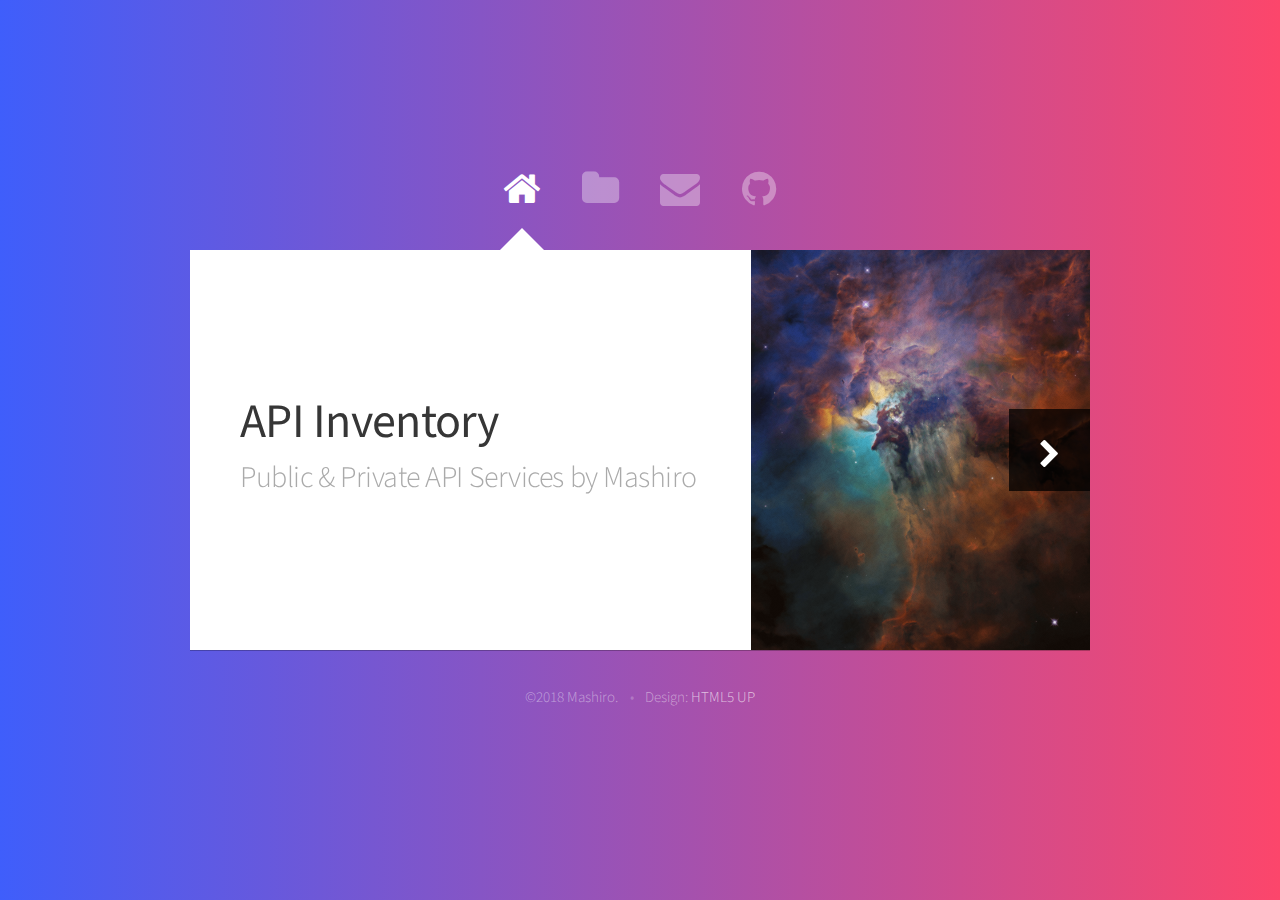
<file: other-sites/api-index/index.html>
<!DOCTYPE HTML>
<!--
	Astral by HTML5 UP
	html5up.net | @ajlkn
	Free for personal and commercial use under the CCA 3.0 license (html5up.net/license)
-->
<html>
	<head>
		<title>API Inventory</title>
		<meta charset="utf-8" />
		<meta name="viewport" content="width=device-width, initial-scale=1" />
		<!--[if lte IE 8]><script src="assets/js/ie/html5shiv.js"></script><![endif]-->
		<link rel="stylesheet" href="assets/css/main.css" />
		<noscript><link rel="stylesheet" href="assets/css/noscript.css" /></noscript>
		<!--[if lte IE 8]><link rel="stylesheet" href="assets/css/ie8.css" /><![endif]-->
	</head>
	<body>

		<!-- Wrapper-->
			<div id="wrapper">

				<!-- Nav -->
					<nav id="nav">
						<a href="#me" class="icon fa-home active"><span>Home</span></a>
						<a href="#inventory" class="icon fa-folder"><span>Work</span></a>
						<a href="#contact" class="icon fa-envelope"><span>Contact</span></a>
						<a href="https://github.com/mashirozx" target="_blank" class="icon fa-github"><span>Github</span></a>
					</nav>

				<!-- Main -->
					<div id="main">

						<!-- Me -->
							<article id="me" class="panel">
								<header>
									<h1>API Inventory</h1>
									<p>Public & Private API Services by Mashiro</p>
								</header>
								<a href="#inventory" class="jumplink pic">
									<span class="arrow icon fa-chevron-right"><span>View Inventory</span></span>
									<img src="images/me.png" alt="" />
								</a>
							</article>

						<!-- Work -->
							<article id="inventory" class="panel">
								<header>
									<h2>API Services</h2>
								</header>
								<p>
									Some of them are public and some are private. If you want to check the private ones, it's OK just add a <code>Referer</code> to the <code>Request Headers</code>. CDN powered by Cloudflare.
								</p>
								<section>
									<div class="row">
                                        <ul>
                                            <li><a href="https://api.mashiro.top/bing/" target="_blank">Bing Daily Wallpaper / 必应每日图片</a></li>
                                            <li><a href="https://api.mashiro.top/hitokoto/" target="_blank">Hitokoto / 一言</a></li>
                                            <li><a href="https://api.mashiro.top/cover/" target="_blank">Random Images with WebP Support / WebP 自适应随机图</a></li>
                                            <li><a href="https://api.mashiro.top/qq/" target="_blank">QQ Info / QQ 信息抓取</a></li>
                                            <!--<li><a href="https://api.mashiro.top/pio/" target="_blank">Live2d Random Skin / Live2d 随机皮肤</a></li>-->
                                        </ul>
									</div>
								</section>
							</article>

						<!-- Contact -->
							<article id="contact" class="panel">
								<header>
									<h2>Contact Me</h2>
								</header>
								<form action="mailto:i@shino.cc" method="post">
									<div>
										<div class="row">
											<div class="6u 12u$(mobile)">
												<input type="text" name="name" placeholder="Name" />
											</div>
											<div class="6u$ 12u$(mobile)">
												<input type="text" name="email" placeholder="Email" />
											</div>
											<div class="12u$">
												<input type="text" name="subject" placeholder="Subject" />
											</div>
											<div class="12u$">
												<textarea name="message" placeholder="Message" rows="8"></textarea>
											</div>
											<div class="12u$">
												<input type="submit" value="Send Message" />
											</div>
										</div>
									</div>
								</form>
							</article>

					</div>

				<!-- Footer -->
					<div id="footer">
						<ul class="copyright">
							<li>&copy;2018 Mashiro.</li><li>Design: <a href="http://html5up.net">HTML5 UP</a></li>
						</ul>
					</div>

			</div>

		<!-- Scripts -->
			<script src="assets/js/jquery.min.js"></script>
			<script src="assets/js/skel.min.js"></script>
			<script src="assets/js/skel-viewport.min.js"></script>
			<script src="assets/js/util.js"></script>
			<!--[if lte IE 8]><script src="assets/js/ie/respond.min.js"></script><![endif]-->
			<script src="assets/js/main.js"></script>

	</body>
</html>
</file>
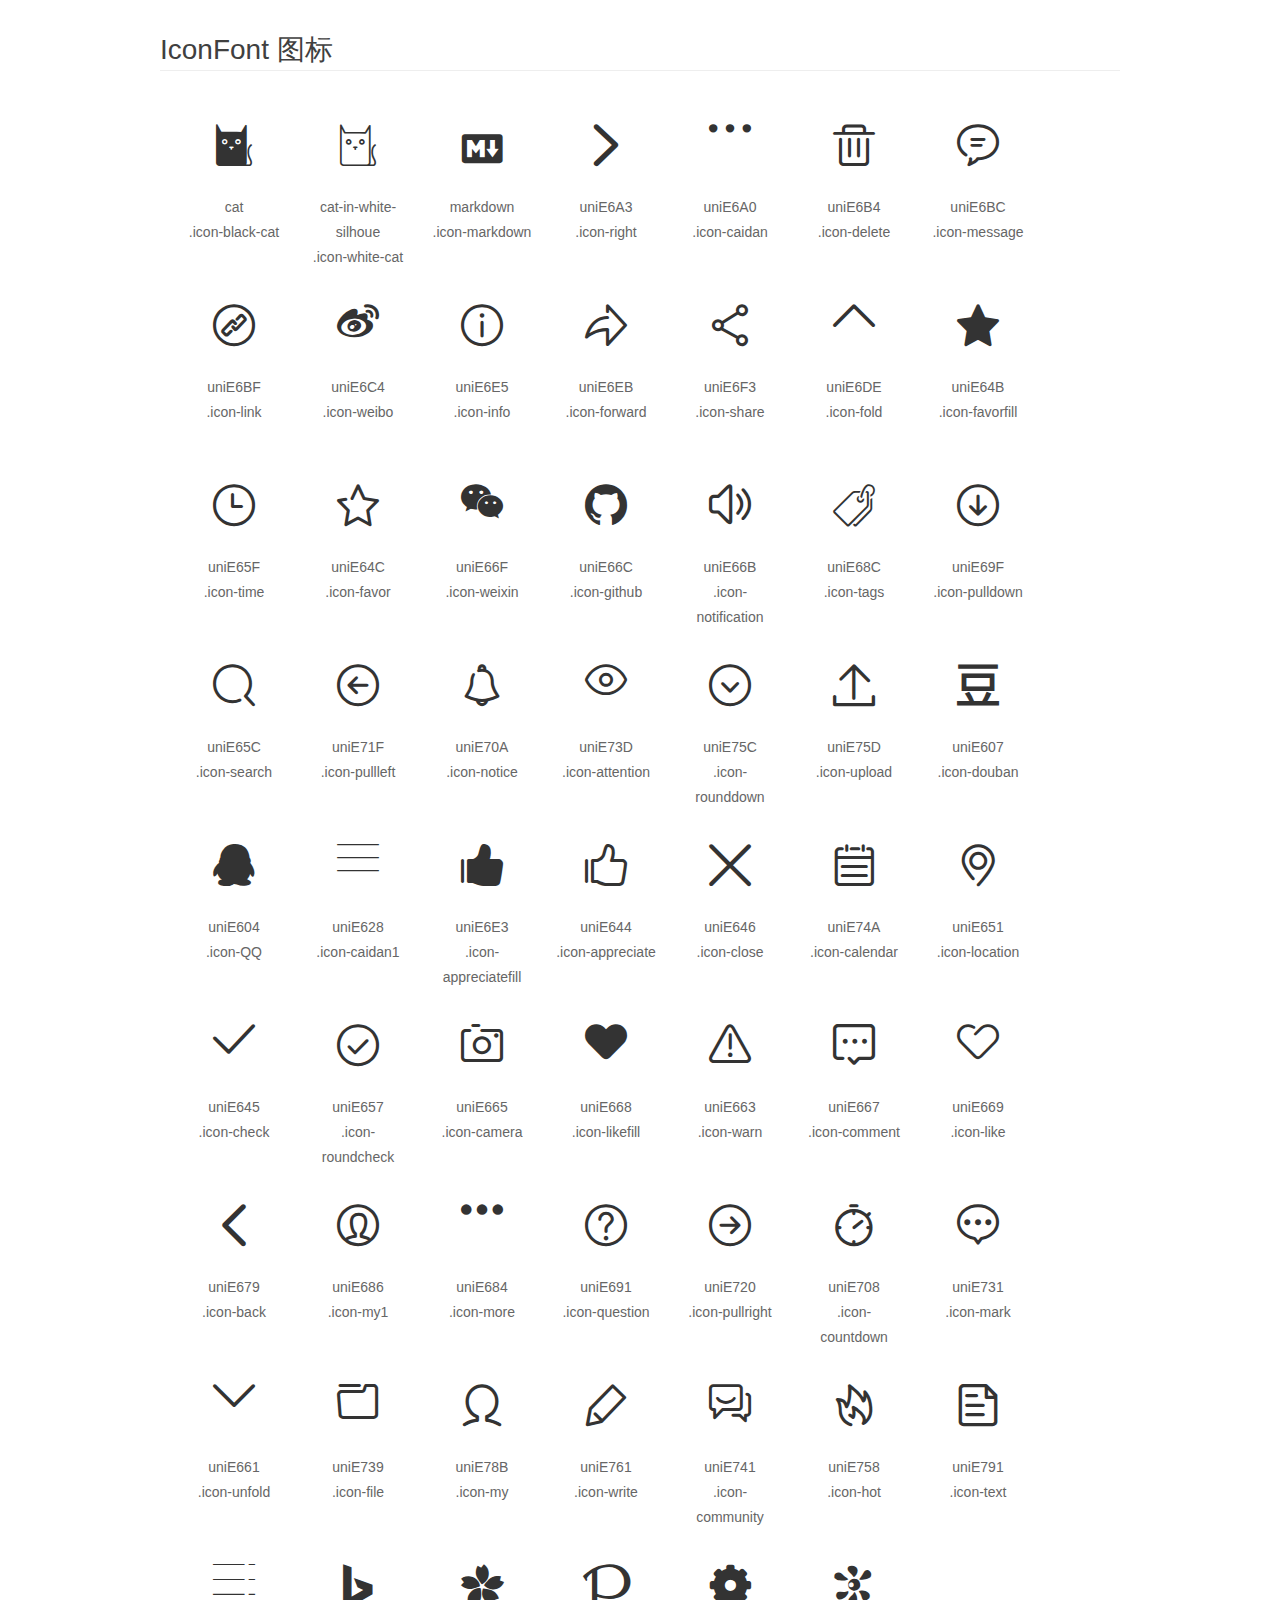
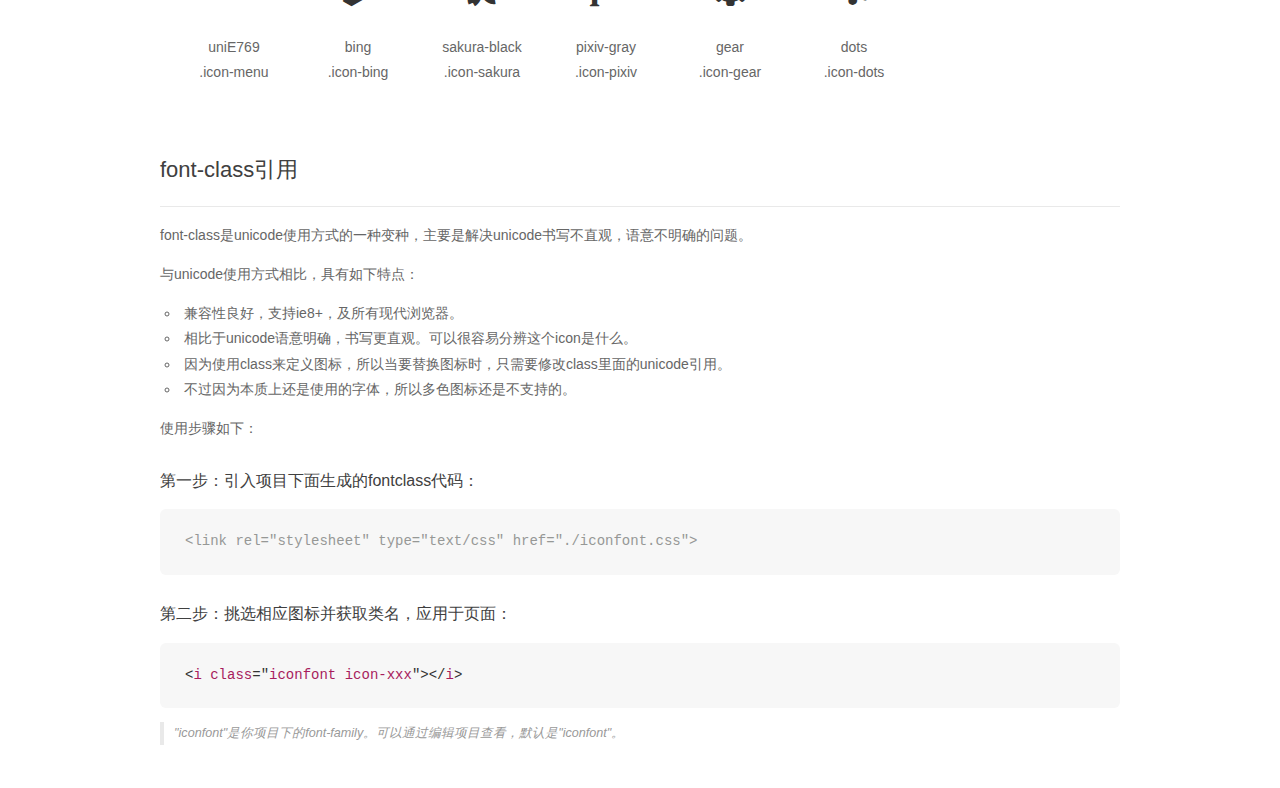
<file: css/iconfont/demo_fontclass.html>
<!DOCTYPE html>
<html>
<head>
    <meta charset="utf-8"/>
    <title>IconFont</title>
    <link rel="stylesheet" href="demo.css">
    <link rel="stylesheet" href="iconfont.css">
</head>
<body>
    <div class="main markdown">
        <h1>IconFont 图标</h1>
        <ul class="icon_lists clear">
            
                <li>
                <i class="icon iconfont icon-black-cat"></i>
                    <div class="name">cat</div>
                    <div class="fontclass">.icon-black-cat</div>
                </li>
            
                <li>
                <i class="icon iconfont icon-white-cat"></i>
                    <div class="name">cat-in-white-silhoue</div>
                    <div class="fontclass">.icon-white-cat</div>
                </li>
            
                <li>
                <i class="icon iconfont icon-markdown"></i>
                    <div class="name">markdown</div>
                    <div class="fontclass">.icon-markdown</div>
                </li>
            
                <li>
                <i class="icon iconfont icon-right"></i>
                    <div class="name">uniE6A3</div>
                    <div class="fontclass">.icon-right</div>
                </li>
            
                <li>
                <i class="icon iconfont icon-caidan"></i>
                    <div class="name">uniE6A0</div>
                    <div class="fontclass">.icon-caidan</div>
                </li>
            
                <li>
                <i class="icon iconfont icon-delete"></i>
                    <div class="name">uniE6B4</div>
                    <div class="fontclass">.icon-delete</div>
                </li>
            
                <li>
                <i class="icon iconfont icon-message"></i>
                    <div class="name">uniE6BC</div>
                    <div class="fontclass">.icon-message</div>
                </li>
            
                <li>
                <i class="icon iconfont icon-link"></i>
                    <div class="name">uniE6BF</div>
                    <div class="fontclass">.icon-link</div>
                </li>
            
                <li>
                <i class="icon iconfont icon-weibo"></i>
                    <div class="name">uniE6C4</div>
                    <div class="fontclass">.icon-weibo</div>
                </li>
            
                <li>
                <i class="icon iconfont icon-info"></i>
                    <div class="name">uniE6E5</div>
                    <div class="fontclass">.icon-info</div>
                </li>
            
                <li>
                <i class="icon iconfont icon-forward"></i>
                    <div class="name">uniE6EB</div>
                    <div class="fontclass">.icon-forward</div>
                </li>
            
                <li>
                <i class="icon iconfont icon-share"></i>
                    <div class="name">uniE6F3</div>
                    <div class="fontclass">.icon-share</div>
                </li>
            
                <li>
                <i class="icon iconfont icon-fold"></i>
                    <div class="name">uniE6DE</div>
                    <div class="fontclass">.icon-fold</div>
                </li>
            
                <li>
                <i class="icon iconfont icon-favorfill"></i>
                    <div class="name">uniE64B</div>
                    <div class="fontclass">.icon-favorfill</div>
                </li>
            
                <li>
                <i class="icon iconfont icon-time"></i>
                    <div class="name">uniE65F</div>
                    <div class="fontclass">.icon-time</div>
                </li>
            
                <li>
                <i class="icon iconfont icon-favor"></i>
                    <div class="name">uniE64C</div>
                    <div class="fontclass">.icon-favor</div>
                </li>
            
                <li>
                <i class="icon iconfont icon-weixin"></i>
                    <div class="name">uniE66F</div>
                    <div class="fontclass">.icon-weixin</div>
                </li>
            
                <li>
                <i class="icon iconfont icon-github"></i>
                    <div class="name">uniE66C</div>
                    <div class="fontclass">.icon-github</div>
                </li>
            
                <li>
                <i class="icon iconfont icon-notification"></i>
                    <div class="name">uniE66B</div>
                    <div class="fontclass">.icon-notification</div>
                </li>
            
                <li>
                <i class="icon iconfont icon-tags"></i>
                    <div class="name">uniE68C</div>
                    <div class="fontclass">.icon-tags</div>
                </li>
            
                <li>
                <i class="icon iconfont icon-pulldown"></i>
                    <div class="name">uniE69F</div>
                    <div class="fontclass">.icon-pulldown</div>
                </li>
            
                <li>
                <i class="icon iconfont icon-search"></i>
                    <div class="name">uniE65C</div>
                    <div class="fontclass">.icon-search</div>
                </li>
            
                <li>
                <i class="icon iconfont icon-pullleft"></i>
                    <div class="name">uniE71F</div>
                    <div class="fontclass">.icon-pullleft</div>
                </li>
            
                <li>
                <i class="icon iconfont icon-notice"></i>
                    <div class="name">uniE70A</div>
                    <div class="fontclass">.icon-notice</div>
                </li>
            
                <li>
                <i class="icon iconfont icon-attention"></i>
                    <div class="name">uniE73D</div>
                    <div class="fontclass">.icon-attention</div>
                </li>
            
                <li>
                <i class="icon iconfont icon-rounddown"></i>
                    <div class="name">uniE75C</div>
                    <div class="fontclass">.icon-rounddown</div>
                </li>
            
                <li>
                <i class="icon iconfont icon-upload"></i>
                    <div class="name">uniE75D</div>
                    <div class="fontclass">.icon-upload</div>
                </li>
            
                <li>
                <i class="icon iconfont icon-douban"></i>
                    <div class="name">uniE607</div>
                    <div class="fontclass">.icon-douban</div>
                </li>
            
                <li>
                <i class="icon iconfont icon-QQ"></i>
                    <div class="name">uniE604</div>
                    <div class="fontclass">.icon-QQ</div>
                </li>
            
                <li>
                <i class="icon iconfont icon-caidan1"></i>
                    <div class="name">uniE628</div>
                    <div class="fontclass">.icon-caidan1</div>
                </li>
            
                <li>
                <i class="icon iconfont icon-appreciatefill"></i>
                    <div class="name">uniE6E3</div>
                    <div class="fontclass">.icon-appreciatefill</div>
                </li>
            
                <li>
                <i class="icon iconfont icon-appreciate"></i>
                    <div class="name">uniE644</div>
                    <div class="fontclass">.icon-appreciate</div>
                </li>
            
                <li>
                <i class="icon iconfont icon-close"></i>
                    <div class="name">uniE646</div>
                    <div class="fontclass">.icon-close</div>
                </li>
            
                <li>
                <i class="icon iconfont icon-calendar"></i>
                    <div class="name">uniE74A</div>
                    <div class="fontclass">.icon-calendar</div>
                </li>
            
                <li>
                <i class="icon iconfont icon-location"></i>
                    <div class="name">uniE651</div>
                    <div class="fontclass">.icon-location</div>
                </li>
            
                <li>
                <i class="icon iconfont icon-check"></i>
                    <div class="name">uniE645</div>
                    <div class="fontclass">.icon-check</div>
                </li>
            
                <li>
                <i class="icon iconfont icon-roundcheck"></i>
                    <div class="name">uniE657</div>
                    <div class="fontclass">.icon-roundcheck</div>
                </li>
            
                <li>
                <i class="icon iconfont icon-camera"></i>
                    <div class="name">uniE665</div>
                    <div class="fontclass">.icon-camera</div>
                </li>
            
                <li>
                <i class="icon iconfont icon-likefill"></i>
                    <div class="name">uniE668</div>
                    <div class="fontclass">.icon-likefill</div>
                </li>
            
                <li>
                <i class="icon iconfont icon-warn"></i>
                    <div class="name">uniE663</div>
                    <div class="fontclass">.icon-warn</div>
                </li>
            
                <li>
                <i class="icon iconfont icon-comment"></i>
                    <div class="name">uniE667</div>
                    <div class="fontclass">.icon-comment</div>
                </li>
            
                <li>
                <i class="icon iconfont icon-like"></i>
                    <div class="name">uniE669</div>
                    <div class="fontclass">.icon-like</div>
                </li>
            
                <li>
                <i class="icon iconfont icon-back"></i>
                    <div class="name">uniE679</div>
                    <div class="fontclass">.icon-back</div>
                </li>
            
                <li>
                <i class="icon iconfont icon-my1"></i>
                    <div class="name">uniE686</div>
                    <div class="fontclass">.icon-my1</div>
                </li>
            
                <li>
                <i class="icon iconfont icon-more"></i>
                    <div class="name">uniE684</div>
                    <div class="fontclass">.icon-more</div>
                </li>
            
                <li>
                <i class="icon iconfont icon-question"></i>
                    <div class="name">uniE691</div>
                    <div class="fontclass">.icon-question</div>
                </li>
            
                <li>
                <i class="icon iconfont icon-pullright"></i>
                    <div class="name">uniE720</div>
                    <div class="fontclass">.icon-pullright</div>
                </li>
            
                <li>
                <i class="icon iconfont icon-countdown"></i>
                    <div class="name">uniE708</div>
                    <div class="fontclass">.icon-countdown</div>
                </li>
            
                <li>
                <i class="icon iconfont icon-mark"></i>
                    <div class="name">uniE731</div>
                    <div class="fontclass">.icon-mark</div>
                </li>
            
                <li>
                <i class="icon iconfont icon-unfold"></i>
                    <div class="name">uniE661</div>
                    <div class="fontclass">.icon-unfold</div>
                </li>
            
                <li>
                <i class="icon iconfont icon-file"></i>
                    <div class="name">uniE739</div>
                    <div class="fontclass">.icon-file</div>
                </li>
            
                <li>
                <i class="icon iconfont icon-my"></i>
                    <div class="name">uniE78B</div>
                    <div class="fontclass">.icon-my</div>
                </li>
            
                <li>
                <i class="icon iconfont icon-write"></i>
                    <div class="name">uniE761</div>
                    <div class="fontclass">.icon-write</div>
                </li>
            
                <li>
                <i class="icon iconfont icon-community"></i>
                    <div class="name">uniE741</div>
                    <div class="fontclass">.icon-community</div>
                </li>
            
                <li>
                <i class="icon iconfont icon-hot"></i>
                    <div class="name">uniE758</div>
                    <div class="fontclass">.icon-hot</div>
                </li>
            
                <li>
                <i class="icon iconfont icon-text"></i>
                    <div class="name">uniE791</div>
                    <div class="fontclass">.icon-text</div>
                </li>
            
                <li>
                <i class="icon iconfont icon-menu"></i>
                    <div class="name">uniE769</div>
                    <div class="fontclass">.icon-menu</div>
                </li>
            
                <li>
                <i class="icon iconfont icon-bing"></i>
                    <div class="name">bing</div>
                    <div class="fontclass">.icon-bing</div>
                </li>
            
                <li>
                <i class="icon iconfont icon-sakura"></i>
                    <div class="name">sakura-black</div>
                    <div class="fontclass">.icon-sakura</div>
                </li>
            
                <li>
                <i class="icon iconfont icon-pixiv"></i>
                    <div class="name">pixiv-gray</div>
                    <div class="fontclass">.icon-pixiv</div>
                </li>
            
                <li>
                <i class="icon iconfont icon-gear"></i>
                    <div class="name">gear</div>
                    <div class="fontclass">.icon-gear</div>
                </li>
            
                <li>
                <i class="icon iconfont icon-dots"></i>
                    <div class="name">dots</div>
                    <div class="fontclass">.icon-dots</div>
                </li>
            
        </ul>

        <h2 id="font-class-">font-class引用</h2>
        <hr>

        <p>font-class是unicode使用方式的一种变种，主要是解决unicode书写不直观，语意不明确的问题。</p>
        <p>与unicode使用方式相比，具有如下特点：</p>
        <ul>
        <li>兼容性良好，支持ie8+，及所有现代浏览器。</li>
        <li>相比于unicode语意明确，书写更直观。可以很容易分辨这个icon是什么。</li>
        <li>因为使用class来定义图标，所以当要替换图标时，只需要修改class里面的unicode引用。</li>
        <li>不过因为本质上还是使用的字体，所以多色图标还是不支持的。</li>
        </ul>
        <p>使用步骤如下：</p>
        <h3 id="-fontclass-">第一步：引入项目下面生成的fontclass代码：</h3>


        <pre><code class="lang-js hljs javascript"><span class="hljs-comment">&lt;link rel="stylesheet" type="text/css" href="./iconfont.css"&gt;</span></code></pre>
        <h3 id="-">第二步：挑选相应图标并获取类名，应用于页面：</h3>
        <pre><code class="lang-css hljs">&lt;<span class="hljs-selector-tag">i</span> <span class="hljs-selector-tag">class</span>="<span class="hljs-selector-tag">iconfont</span> <span class="hljs-selector-tag">icon-xxx</span>"&gt;&lt;/<span class="hljs-selector-tag">i</span>&gt;</code></pre>
        <blockquote>
        <p>"iconfont"是你项目下的font-family。可以通过编辑项目查看，默认是"iconfont"。</p>
        </blockquote>
    </div>
</body>
</html>
</file>
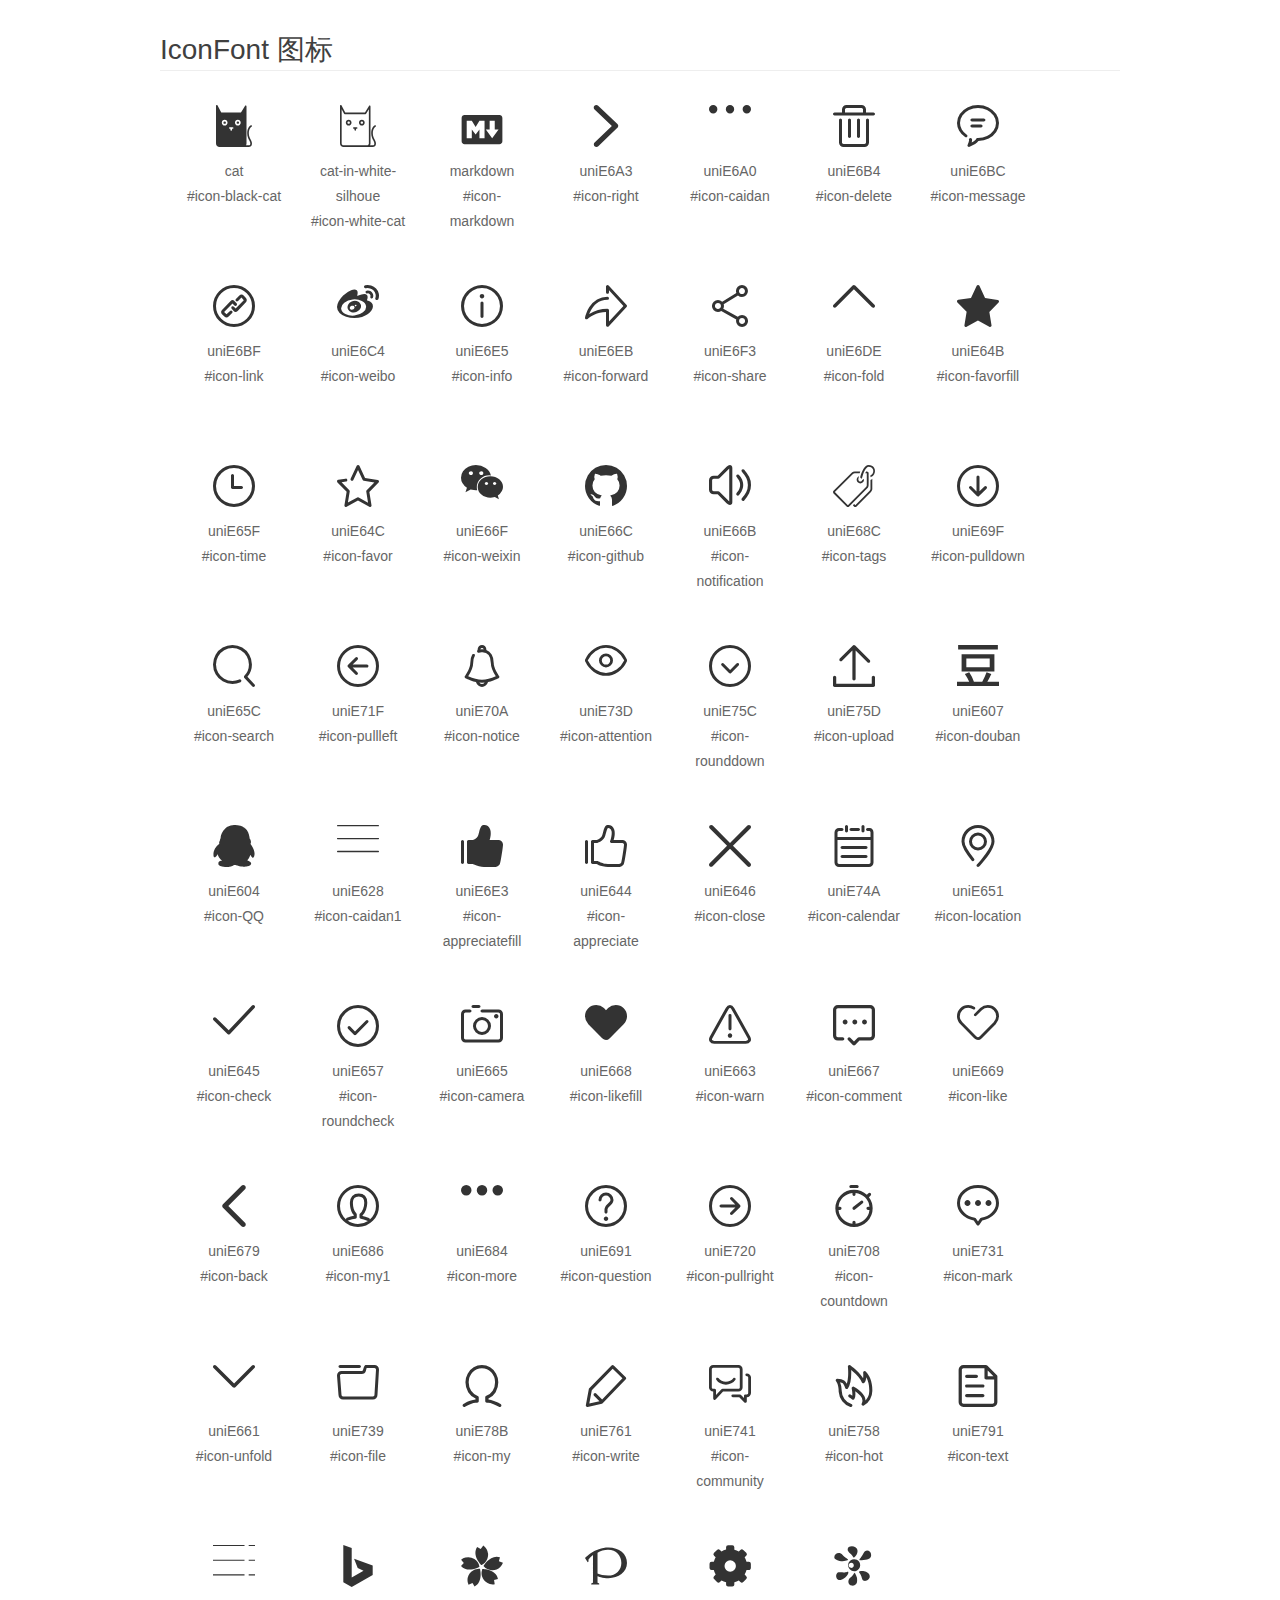
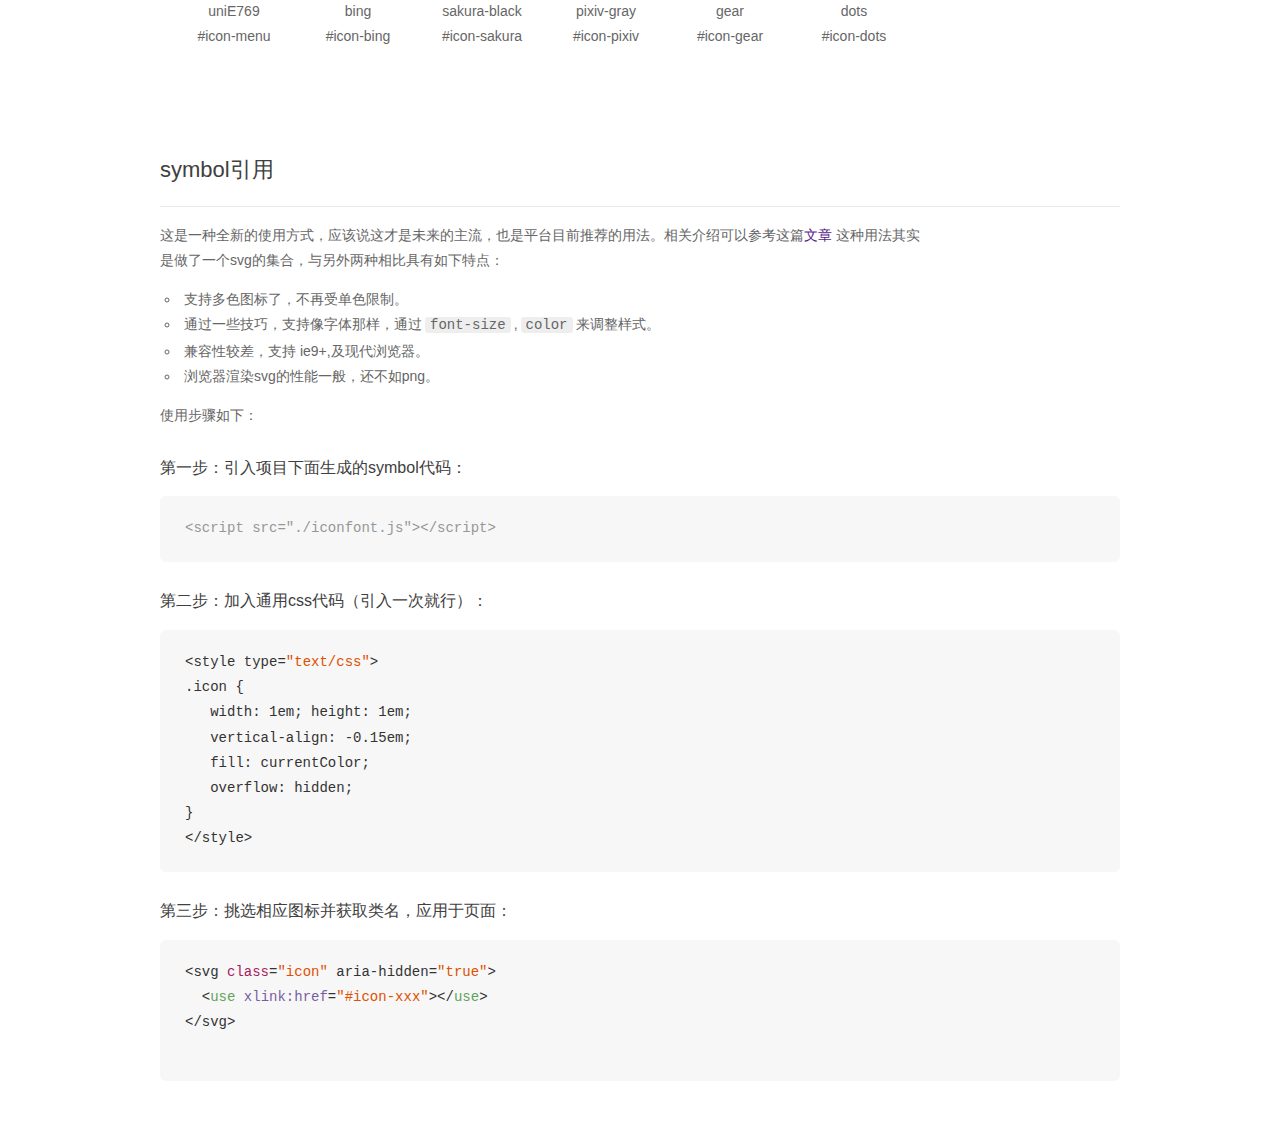
<file: css/iconfont/demo_symbol.html>
<!DOCTYPE html>
<html>
<head>
    <meta charset="utf-8"/>
    <title>IconFont</title>
    <link rel="stylesheet" href="demo.css">
    <script src="iconfont.js"></script>

    <style type="text/css">
        .icon {
          /* 通过设置 font-size 来改变图标大小 */
          width: 1em; height: 1em;
          /* 图标和文字相邻时，垂直对齐 */
          vertical-align: -0.15em;
          /* 通过设置 color 来改变 SVG 的颜色/fill */
          fill: currentColor;
          /* path 和 stroke 溢出 viewBox 部分在 IE 下会显示
             normalize.css 中也包含这行 */
          overflow: hidden;
        }

    </style>
</head>
<body>
    <div class="main markdown">
        <h1>IconFont 图标</h1>
        <ul class="icon_lists clear">
            
                <li>
                    <svg class="icon" aria-hidden="true">
                        <use xlink:href="#icon-black-cat"></use>
                    </svg>
                    <div class="name">cat</div>
                    <div class="fontclass">#icon-black-cat</div>
                </li>
            
                <li>
                    <svg class="icon" aria-hidden="true">
                        <use xlink:href="#icon-white-cat"></use>
                    </svg>
                    <div class="name">cat-in-white-silhoue</div>
                    <div class="fontclass">#icon-white-cat</div>
                </li>
            
                <li>
                    <svg class="icon" aria-hidden="true">
                        <use xlink:href="#icon-markdown"></use>
                    </svg>
                    <div class="name">markdown</div>
                    <div class="fontclass">#icon-markdown</div>
                </li>
            
                <li>
                    <svg class="icon" aria-hidden="true">
                        <use xlink:href="#icon-right"></use>
                    </svg>
                    <div class="name">uniE6A3</div>
                    <div class="fontclass">#icon-right</div>
                </li>
            
                <li>
                    <svg class="icon" aria-hidden="true">
                        <use xlink:href="#icon-caidan"></use>
                    </svg>
                    <div class="name">uniE6A0</div>
                    <div class="fontclass">#icon-caidan</div>
                </li>
            
                <li>
                    <svg class="icon" aria-hidden="true">
                        <use xlink:href="#icon-delete"></use>
                    </svg>
                    <div class="name">uniE6B4</div>
                    <div class="fontclass">#icon-delete</div>
                </li>
            
                <li>
                    <svg class="icon" aria-hidden="true">
                        <use xlink:href="#icon-message"></use>
                    </svg>
                    <div class="name">uniE6BC</div>
                    <div class="fontclass">#icon-message</div>
                </li>
            
                <li>
                    <svg class="icon" aria-hidden="true">
                        <use xlink:href="#icon-link"></use>
                    </svg>
                    <div class="name">uniE6BF</div>
                    <div class="fontclass">#icon-link</div>
                </li>
            
                <li>
                    <svg class="icon" aria-hidden="true">
                        <use xlink:href="#icon-weibo"></use>
                    </svg>
                    <div class="name">uniE6C4</div>
                    <div class="fontclass">#icon-weibo</div>
                </li>
            
                <li>
                    <svg class="icon" aria-hidden="true">
                        <use xlink:href="#icon-info"></use>
                    </svg>
                    <div class="name">uniE6E5</div>
                    <div class="fontclass">#icon-info</div>
                </li>
            
                <li>
                    <svg class="icon" aria-hidden="true">
                        <use xlink:href="#icon-forward"></use>
                    </svg>
                    <div class="name">uniE6EB</div>
                    <div class="fontclass">#icon-forward</div>
                </li>
            
                <li>
                    <svg class="icon" aria-hidden="true">
                        <use xlink:href="#icon-share"></use>
                    </svg>
                    <div class="name">uniE6F3</div>
                    <div class="fontclass">#icon-share</div>
                </li>
            
                <li>
                    <svg class="icon" aria-hidden="true">
                        <use xlink:href="#icon-fold"></use>
                    </svg>
                    <div class="name">uniE6DE</div>
                    <div class="fontclass">#icon-fold</div>
                </li>
            
                <li>
                    <svg class="icon" aria-hidden="true">
                        <use xlink:href="#icon-favorfill"></use>
                    </svg>
                    <div class="name">uniE64B</div>
                    <div class="fontclass">#icon-favorfill</div>
                </li>
            
                <li>
                    <svg class="icon" aria-hidden="true">
                        <use xlink:href="#icon-time"></use>
                    </svg>
                    <div class="name">uniE65F</div>
                    <div class="fontclass">#icon-time</div>
                </li>
            
                <li>
                    <svg class="icon" aria-hidden="true">
                        <use xlink:href="#icon-favor"></use>
                    </svg>
                    <div class="name">uniE64C</div>
                    <div class="fontclass">#icon-favor</div>
                </li>
            
                <li>
                    <svg class="icon" aria-hidden="true">
                        <use xlink:href="#icon-weixin"></use>
                    </svg>
                    <div class="name">uniE66F</div>
                    <div class="fontclass">#icon-weixin</div>
                </li>
            
                <li>
                    <svg class="icon" aria-hidden="true">
                        <use xlink:href="#icon-github"></use>
                    </svg>
                    <div class="name">uniE66C</div>
                    <div class="fontclass">#icon-github</div>
                </li>
            
                <li>
                    <svg class="icon" aria-hidden="true">
                        <use xlink:href="#icon-notification"></use>
                    </svg>
                    <div class="name">uniE66B</div>
                    <div class="fontclass">#icon-notification</div>
                </li>
            
                <li>
                    <svg class="icon" aria-hidden="true">
                        <use xlink:href="#icon-tags"></use>
                    </svg>
                    <div class="name">uniE68C</div>
                    <div class="fontclass">#icon-tags</div>
                </li>
            
                <li>
                    <svg class="icon" aria-hidden="true">
                        <use xlink:href="#icon-pulldown"></use>
                    </svg>
                    <div class="name">uniE69F</div>
                    <div class="fontclass">#icon-pulldown</div>
                </li>
            
                <li>
                    <svg class="icon" aria-hidden="true">
                        <use xlink:href="#icon-search"></use>
                    </svg>
                    <div class="name">uniE65C</div>
                    <div class="fontclass">#icon-search</div>
                </li>
            
                <li>
                    <svg class="icon" aria-hidden="true">
                        <use xlink:href="#icon-pullleft"></use>
                    </svg>
                    <div class="name">uniE71F</div>
                    <div class="fontclass">#icon-pullleft</div>
                </li>
            
                <li>
                    <svg class="icon" aria-hidden="true">
                        <use xlink:href="#icon-notice"></use>
                    </svg>
                    <div class="name">uniE70A</div>
                    <div class="fontclass">#icon-notice</div>
                </li>
            
                <li>
                    <svg class="icon" aria-hidden="true">
                        <use xlink:href="#icon-attention"></use>
                    </svg>
                    <div class="name">uniE73D</div>
                    <div class="fontclass">#icon-attention</div>
                </li>
            
                <li>
                    <svg class="icon" aria-hidden="true">
                        <use xlink:href="#icon-rounddown"></use>
                    </svg>
                    <div class="name">uniE75C</div>
                    <div class="fontclass">#icon-rounddown</div>
                </li>
            
                <li>
                    <svg class="icon" aria-hidden="true">
                        <use xlink:href="#icon-upload"></use>
                    </svg>
                    <div class="name">uniE75D</div>
                    <div class="fontclass">#icon-upload</div>
                </li>
            
                <li>
                    <svg class="icon" aria-hidden="true">
                        <use xlink:href="#icon-douban"></use>
                    </svg>
                    <div class="name">uniE607</div>
                    <div class="fontclass">#icon-douban</div>
                </li>
            
                <li>
                    <svg class="icon" aria-hidden="true">
                        <use xlink:href="#icon-QQ"></use>
                    </svg>
                    <div class="name">uniE604</div>
                    <div class="fontclass">#icon-QQ</div>
                </li>
            
                <li>
                    <svg class="icon" aria-hidden="true">
                        <use xlink:href="#icon-caidan1"></use>
                    </svg>
                    <div class="name">uniE628</div>
                    <div class="fontclass">#icon-caidan1</div>
                </li>
            
                <li>
                    <svg class="icon" aria-hidden="true">
                        <use xlink:href="#icon-appreciatefill"></use>
                    </svg>
                    <div class="name">uniE6E3</div>
                    <div class="fontclass">#icon-appreciatefill</div>
                </li>
            
                <li>
                    <svg class="icon" aria-hidden="true">
                        <use xlink:href="#icon-appreciate"></use>
                    </svg>
                    <div class="name">uniE644</div>
                    <div class="fontclass">#icon-appreciate</div>
                </li>
            
                <li>
                    <svg class="icon" aria-hidden="true">
                        <use xlink:href="#icon-close"></use>
                    </svg>
                    <div class="name">uniE646</div>
                    <div class="fontclass">#icon-close</div>
                </li>
            
                <li>
                    <svg class="icon" aria-hidden="true">
                        <use xlink:href="#icon-calendar"></use>
                    </svg>
                    <div class="name">uniE74A</div>
                    <div class="fontclass">#icon-calendar</div>
                </li>
            
                <li>
                    <svg class="icon" aria-hidden="true">
                        <use xlink:href="#icon-location"></use>
                    </svg>
                    <div class="name">uniE651</div>
                    <div class="fontclass">#icon-location</div>
                </li>
            
                <li>
                    <svg class="icon" aria-hidden="true">
                        <use xlink:href="#icon-check"></use>
                    </svg>
                    <div class="name">uniE645</div>
                    <div class="fontclass">#icon-check</div>
                </li>
            
                <li>
                    <svg class="icon" aria-hidden="true">
                        <use xlink:href="#icon-roundcheck"></use>
                    </svg>
                    <div class="name">uniE657</div>
                    <div class="fontclass">#icon-roundcheck</div>
                </li>
            
                <li>
                    <svg class="icon" aria-hidden="true">
                        <use xlink:href="#icon-camera"></use>
                    </svg>
                    <div class="name">uniE665</div>
                    <div class="fontclass">#icon-camera</div>
                </li>
            
                <li>
                    <svg class="icon" aria-hidden="true">
                        <use xlink:href="#icon-likefill"></use>
                    </svg>
                    <div class="name">uniE668</div>
                    <div class="fontclass">#icon-likefill</div>
                </li>
            
                <li>
                    <svg class="icon" aria-hidden="true">
                        <use xlink:href="#icon-warn"></use>
                    </svg>
                    <div class="name">uniE663</div>
                    <div class="fontclass">#icon-warn</div>
                </li>
            
                <li>
                    <svg class="icon" aria-hidden="true">
                        <use xlink:href="#icon-comment"></use>
                    </svg>
                    <div class="name">uniE667</div>
                    <div class="fontclass">#icon-comment</div>
                </li>
            
                <li>
                    <svg class="icon" aria-hidden="true">
                        <use xlink:href="#icon-like"></use>
                    </svg>
                    <div class="name">uniE669</div>
                    <div class="fontclass">#icon-like</div>
                </li>
            
                <li>
                    <svg class="icon" aria-hidden="true">
                        <use xlink:href="#icon-back"></use>
                    </svg>
                    <div class="name">uniE679</div>
                    <div class="fontclass">#icon-back</div>
                </li>
            
                <li>
                    <svg class="icon" aria-hidden="true">
                        <use xlink:href="#icon-my1"></use>
                    </svg>
                    <div class="name">uniE686</div>
                    <div class="fontclass">#icon-my1</div>
                </li>
            
                <li>
                    <svg class="icon" aria-hidden="true">
                        <use xlink:href="#icon-more"></use>
                    </svg>
                    <div class="name">uniE684</div>
                    <div class="fontclass">#icon-more</div>
                </li>
            
                <li>
                    <svg class="icon" aria-hidden="true">
                        <use xlink:href="#icon-question"></use>
                    </svg>
                    <div class="name">uniE691</div>
                    <div class="fontclass">#icon-question</div>
                </li>
            
                <li>
                    <svg class="icon" aria-hidden="true">
                        <use xlink:href="#icon-pullright"></use>
                    </svg>
                    <div class="name">uniE720</div>
                    <div class="fontclass">#icon-pullright</div>
                </li>
            
                <li>
                    <svg class="icon" aria-hidden="true">
                        <use xlink:href="#icon-countdown"></use>
                    </svg>
                    <div class="name">uniE708</div>
                    <div class="fontclass">#icon-countdown</div>
                </li>
            
                <li>
                    <svg class="icon" aria-hidden="true">
                        <use xlink:href="#icon-mark"></use>
                    </svg>
                    <div class="name">uniE731</div>
                    <div class="fontclass">#icon-mark</div>
                </li>
            
                <li>
                    <svg class="icon" aria-hidden="true">
                        <use xlink:href="#icon-unfold"></use>
                    </svg>
                    <div class="name">uniE661</div>
                    <div class="fontclass">#icon-unfold</div>
                </li>
            
                <li>
                    <svg class="icon" aria-hidden="true">
                        <use xlink:href="#icon-file"></use>
                    </svg>
                    <div class="name">uniE739</div>
                    <div class="fontclass">#icon-file</div>
                </li>
            
                <li>
                    <svg class="icon" aria-hidden="true">
                        <use xlink:href="#icon-my"></use>
                    </svg>
                    <div class="name">uniE78B</div>
                    <div class="fontclass">#icon-my</div>
                </li>
            
                <li>
                    <svg class="icon" aria-hidden="true">
                        <use xlink:href="#icon-write"></use>
                    </svg>
                    <div class="name">uniE761</div>
                    <div class="fontclass">#icon-write</div>
                </li>
            
                <li>
                    <svg class="icon" aria-hidden="true">
                        <use xlink:href="#icon-community"></use>
                    </svg>
                    <div class="name">uniE741</div>
                    <div class="fontclass">#icon-community</div>
                </li>
            
                <li>
                    <svg class="icon" aria-hidden="true">
                        <use xlink:href="#icon-hot"></use>
                    </svg>
                    <div class="name">uniE758</div>
                    <div class="fontclass">#icon-hot</div>
                </li>
            
                <li>
                    <svg class="icon" aria-hidden="true">
                        <use xlink:href="#icon-text"></use>
                    </svg>
                    <div class="name">uniE791</div>
                    <div class="fontclass">#icon-text</div>
                </li>
            
                <li>
                    <svg class="icon" aria-hidden="true">
                        <use xlink:href="#icon-menu"></use>
                    </svg>
                    <div class="name">uniE769</div>
                    <div class="fontclass">#icon-menu</div>
                </li>
            
                <li>
                    <svg class="icon" aria-hidden="true">
                        <use xlink:href="#icon-bing"></use>
                    </svg>
                    <div class="name">bing</div>
                    <div class="fontclass">#icon-bing</div>
                </li>
            
                <li>
                    <svg class="icon" aria-hidden="true">
                        <use xlink:href="#icon-sakura"></use>
                    </svg>
                    <div class="name">sakura-black</div>
                    <div class="fontclass">#icon-sakura</div>
                </li>
            
                <li>
                    <svg class="icon" aria-hidden="true">
                        <use xlink:href="#icon-pixiv"></use>
                    </svg>
                    <div class="name">pixiv-gray</div>
                    <div class="fontclass">#icon-pixiv</div>
                </li>
            
                <li>
                    <svg class="icon" aria-hidden="true">
                        <use xlink:href="#icon-gear"></use>
                    </svg>
                    <div class="name">gear</div>
                    <div class="fontclass">#icon-gear</div>
                </li>
            
                <li>
                    <svg class="icon" aria-hidden="true">
                        <use xlink:href="#icon-dots"></use>
                    </svg>
                    <div class="name">dots</div>
                    <div class="fontclass">#icon-dots</div>
                </li>
            
        </ul>


        <h2 id="symbol-">symbol引用</h2>
        <hr>

        <p>这是一种全新的使用方式，应该说这才是未来的主流，也是平台目前推荐的用法。相关介绍可以参考这篇<a href="">文章</a>
        这种用法其实是做了一个svg的集合，与另外两种相比具有如下特点：</p>
        <ul>
          <li>支持多色图标了，不再受单色限制。</li>
          <li>通过一些技巧，支持像字体那样，通过<code>font-size</code>,<code>color</code>来调整样式。</li>
          <li>兼容性较差，支持 ie9+,及现代浏览器。</li>
          <li>浏览器渲染svg的性能一般，还不如png。</li>
        </ul>
        <p>使用步骤如下：</p>
        <h3 id="-symbol-">第一步：引入项目下面生成的symbol代码：</h3>
        <pre><code class="lang-js hljs javascript"><span class="hljs-comment">&lt;script src="./iconfont.js"&gt;&lt;/script&gt;</span></code></pre>
        <h3 id="-css-">第二步：加入通用css代码（引入一次就行）：</h3>
        <pre><code class="lang-js hljs javascript">&lt;style type=<span class="hljs-string">"text/css"</span>&gt;
.icon {
   width: <span class="hljs-number">1</span>em; height: <span class="hljs-number">1</span>em;
   vertical-align: <span class="hljs-number">-0.15</span>em;
   fill: currentColor;
   overflow: hidden;
}
&lt;<span class="hljs-regexp">/style&gt;</span></code></pre>
        <h3 id="-">第三步：挑选相应图标并获取类名，应用于页面：</h3>
        <pre><code class="lang-js hljs javascript">&lt;svg <span class="hljs-class"><span class="hljs-keyword">class</span></span>=<span class="hljs-string">"icon"</span> aria-hidden=<span class="hljs-string">"true"</span>&gt;<span class="xml"><span class="hljs-tag">
  &lt;<span class="hljs-name">use</span> <span class="hljs-attr">xlink:href</span>=<span class="hljs-string">"#icon-xxx"</span>&gt;</span><span class="hljs-tag">&lt;/<span class="hljs-name">use</span>&gt;</span>
</span>&lt;<span class="hljs-regexp">/svg&gt;
        </span></code></pre>
    </div>
</body>
</html>
</file>
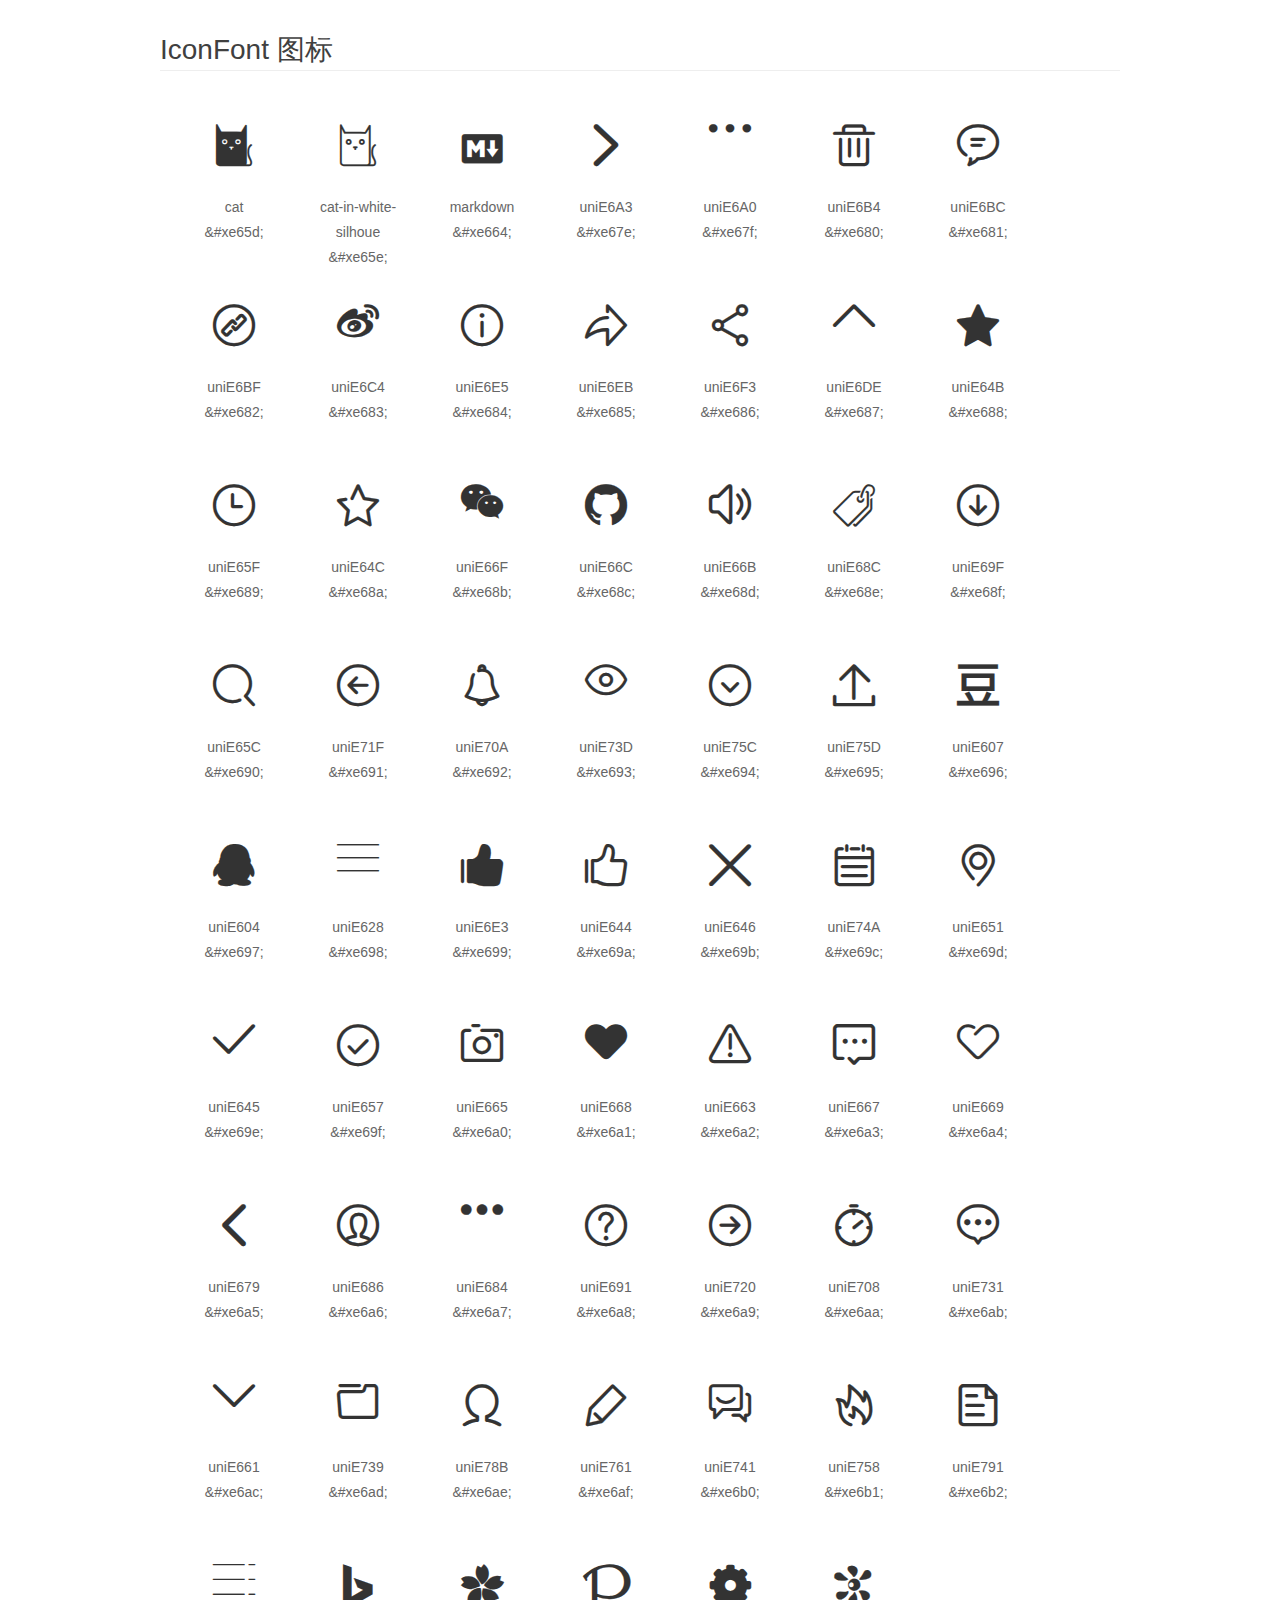
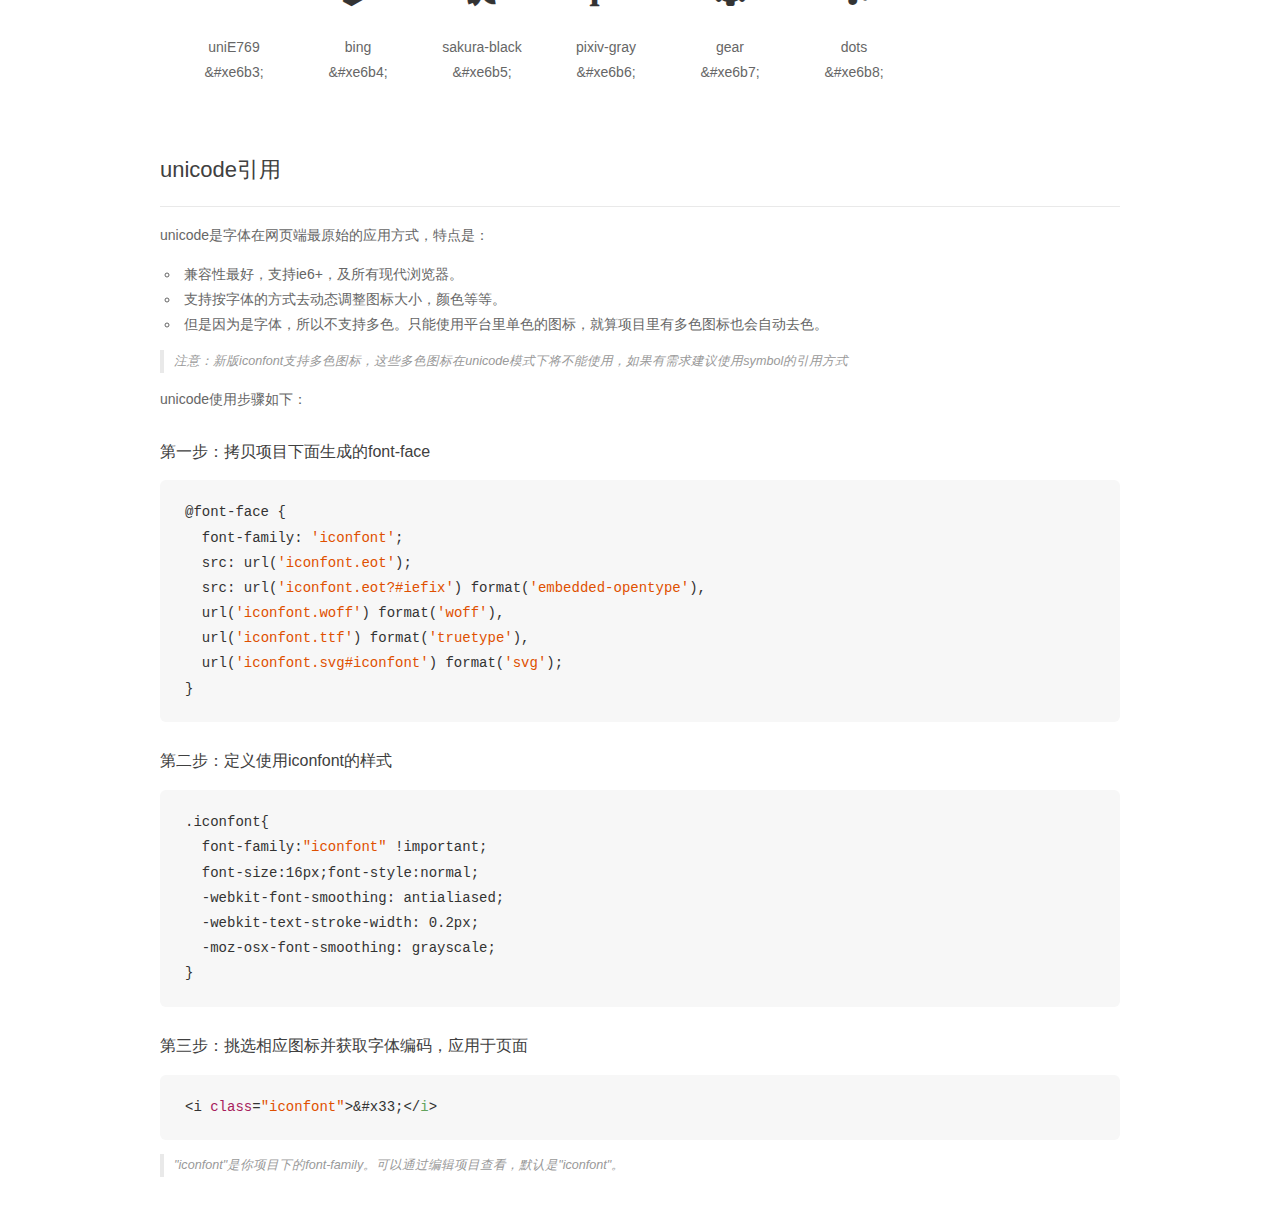
<file: css/iconfont/demo_unicode.html>
<!DOCTYPE html>
<html>
<head>
    <meta charset="utf-8"/>
    <title>IconFont</title>
    <link rel="stylesheet" href="demo.css">

    <style type="text/css">

        @font-face {font-family: "iconfont";
          src: url('iconfont.eot'); /* IE9*/
          src: url('iconfont.eot#iefix') format('embedded-opentype'), /* IE6-IE8 */
          url('iconfont.woff') format('woff'), /* chrome, firefox */
          url('iconfont.ttf') format('truetype'), /* chrome, firefox, opera, Safari, Android, iOS 4.2+*/
          url('iconfont.svg#iconfont') format('svg'); /* iOS 4.1- */
        }

        .iconfont {
          font-family:"iconfont" !important;
          font-size:16px;
          font-style:normal;
          -webkit-font-smoothing: antialiased;
          -webkit-text-stroke-width: 0.2px;
          -moz-osx-font-smoothing: grayscale;
        }

    </style>
</head>
<body>
    <div class="main markdown">
        <h1>IconFont 图标</h1>
        <ul class="icon_lists clear">
            
                <li>
                <i class="icon iconfont">&#xe65d;</i>
                    <div class="name">cat</div>
                    <div class="code">&amp;#xe65d;</div>
                </li>
            
                <li>
                <i class="icon iconfont">&#xe65e;</i>
                    <div class="name">cat-in-white-silhoue</div>
                    <div class="code">&amp;#xe65e;</div>
                </li>
            
                <li>
                <i class="icon iconfont">&#xe664;</i>
                    <div class="name">markdown</div>
                    <div class="code">&amp;#xe664;</div>
                </li>
            
                <li>
                <i class="icon iconfont">&#xe67e;</i>
                    <div class="name">uniE6A3</div>
                    <div class="code">&amp;#xe67e;</div>
                </li>
            
                <li>
                <i class="icon iconfont">&#xe67f;</i>
                    <div class="name">uniE6A0</div>
                    <div class="code">&amp;#xe67f;</div>
                </li>
            
                <li>
                <i class="icon iconfont">&#xe680;</i>
                    <div class="name">uniE6B4</div>
                    <div class="code">&amp;#xe680;</div>
                </li>
            
                <li>
                <i class="icon iconfont">&#xe681;</i>
                    <div class="name">uniE6BC</div>
                    <div class="code">&amp;#xe681;</div>
                </li>
            
                <li>
                <i class="icon iconfont">&#xe682;</i>
                    <div class="name">uniE6BF</div>
                    <div class="code">&amp;#xe682;</div>
                </li>
            
                <li>
                <i class="icon iconfont">&#xe683;</i>
                    <div class="name">uniE6C4</div>
                    <div class="code">&amp;#xe683;</div>
                </li>
            
                <li>
                <i class="icon iconfont">&#xe684;</i>
                    <div class="name">uniE6E5</div>
                    <div class="code">&amp;#xe684;</div>
                </li>
            
                <li>
                <i class="icon iconfont">&#xe685;</i>
                    <div class="name">uniE6EB</div>
                    <div class="code">&amp;#xe685;</div>
                </li>
            
                <li>
                <i class="icon iconfont">&#xe686;</i>
                    <div class="name">uniE6F3</div>
                    <div class="code">&amp;#xe686;</div>
                </li>
            
                <li>
                <i class="icon iconfont">&#xe687;</i>
                    <div class="name">uniE6DE</div>
                    <div class="code">&amp;#xe687;</div>
                </li>
            
                <li>
                <i class="icon iconfont">&#xe688;</i>
                    <div class="name">uniE64B</div>
                    <div class="code">&amp;#xe688;</div>
                </li>
            
                <li>
                <i class="icon iconfont">&#xe689;</i>
                    <div class="name">uniE65F</div>
                    <div class="code">&amp;#xe689;</div>
                </li>
            
                <li>
                <i class="icon iconfont">&#xe68a;</i>
                    <div class="name">uniE64C</div>
                    <div class="code">&amp;#xe68a;</div>
                </li>
            
                <li>
                <i class="icon iconfont">&#xe68b;</i>
                    <div class="name">uniE66F</div>
                    <div class="code">&amp;#xe68b;</div>
                </li>
            
                <li>
                <i class="icon iconfont">&#xe68c;</i>
                    <div class="name">uniE66C</div>
                    <div class="code">&amp;#xe68c;</div>
                </li>
            
                <li>
                <i class="icon iconfont">&#xe68d;</i>
                    <div class="name">uniE66B</div>
                    <div class="code">&amp;#xe68d;</div>
                </li>
            
                <li>
                <i class="icon iconfont">&#xe68e;</i>
                    <div class="name">uniE68C</div>
                    <div class="code">&amp;#xe68e;</div>
                </li>
            
                <li>
                <i class="icon iconfont">&#xe68f;</i>
                    <div class="name">uniE69F</div>
                    <div class="code">&amp;#xe68f;</div>
                </li>
            
                <li>
                <i class="icon iconfont">&#xe690;</i>
                    <div class="name">uniE65C</div>
                    <div class="code">&amp;#xe690;</div>
                </li>
            
                <li>
                <i class="icon iconfont">&#xe691;</i>
                    <div class="name">uniE71F</div>
                    <div class="code">&amp;#xe691;</div>
                </li>
            
                <li>
                <i class="icon iconfont">&#xe692;</i>
                    <div class="name">uniE70A</div>
                    <div class="code">&amp;#xe692;</div>
                </li>
            
                <li>
                <i class="icon iconfont">&#xe693;</i>
                    <div class="name">uniE73D</div>
                    <div class="code">&amp;#xe693;</div>
                </li>
            
                <li>
                <i class="icon iconfont">&#xe694;</i>
                    <div class="name">uniE75C</div>
                    <div class="code">&amp;#xe694;</div>
                </li>
            
                <li>
                <i class="icon iconfont">&#xe695;</i>
                    <div class="name">uniE75D</div>
                    <div class="code">&amp;#xe695;</div>
                </li>
            
                <li>
                <i class="icon iconfont">&#xe696;</i>
                    <div class="name">uniE607</div>
                    <div class="code">&amp;#xe696;</div>
                </li>
            
                <li>
                <i class="icon iconfont">&#xe697;</i>
                    <div class="name">uniE604</div>
                    <div class="code">&amp;#xe697;</div>
                </li>
            
                <li>
                <i class="icon iconfont">&#xe698;</i>
                    <div class="name">uniE628</div>
                    <div class="code">&amp;#xe698;</div>
                </li>
            
                <li>
                <i class="icon iconfont">&#xe699;</i>
                    <div class="name">uniE6E3</div>
                    <div class="code">&amp;#xe699;</div>
                </li>
            
                <li>
                <i class="icon iconfont">&#xe69a;</i>
                    <div class="name">uniE644</div>
                    <div class="code">&amp;#xe69a;</div>
                </li>
            
                <li>
                <i class="icon iconfont">&#xe69b;</i>
                    <div class="name">uniE646</div>
                    <div class="code">&amp;#xe69b;</div>
                </li>
            
                <li>
                <i class="icon iconfont">&#xe69c;</i>
                    <div class="name">uniE74A</div>
                    <div class="code">&amp;#xe69c;</div>
                </li>
            
                <li>
                <i class="icon iconfont">&#xe69d;</i>
                    <div class="name">uniE651</div>
                    <div class="code">&amp;#xe69d;</div>
                </li>
            
                <li>
                <i class="icon iconfont">&#xe69e;</i>
                    <div class="name">uniE645</div>
                    <div class="code">&amp;#xe69e;</div>
                </li>
            
                <li>
                <i class="icon iconfont">&#xe69f;</i>
                    <div class="name">uniE657</div>
                    <div class="code">&amp;#xe69f;</div>
                </li>
            
                <li>
                <i class="icon iconfont">&#xe6a0;</i>
                    <div class="name">uniE665</div>
                    <div class="code">&amp;#xe6a0;</div>
                </li>
            
                <li>
                <i class="icon iconfont">&#xe6a1;</i>
                    <div class="name">uniE668</div>
                    <div class="code">&amp;#xe6a1;</div>
                </li>
            
                <li>
                <i class="icon iconfont">&#xe6a2;</i>
                    <div class="name">uniE663</div>
                    <div class="code">&amp;#xe6a2;</div>
                </li>
            
                <li>
                <i class="icon iconfont">&#xe6a3;</i>
                    <div class="name">uniE667</div>
                    <div class="code">&amp;#xe6a3;</div>
                </li>
            
                <li>
                <i class="icon iconfont">&#xe6a4;</i>
                    <div class="name">uniE669</div>
                    <div class="code">&amp;#xe6a4;</div>
                </li>
            
                <li>
                <i class="icon iconfont">&#xe6a5;</i>
                    <div class="name">uniE679</div>
                    <div class="code">&amp;#xe6a5;</div>
                </li>
            
                <li>
                <i class="icon iconfont">&#xe6a6;</i>
                    <div class="name">uniE686</div>
                    <div class="code">&amp;#xe6a6;</div>
                </li>
            
                <li>
                <i class="icon iconfont">&#xe6a7;</i>
                    <div class="name">uniE684</div>
                    <div class="code">&amp;#xe6a7;</div>
                </li>
            
                <li>
                <i class="icon iconfont">&#xe6a8;</i>
                    <div class="name">uniE691</div>
                    <div class="code">&amp;#xe6a8;</div>
                </li>
            
                <li>
                <i class="icon iconfont">&#xe6a9;</i>
                    <div class="name">uniE720</div>
                    <div class="code">&amp;#xe6a9;</div>
                </li>
            
                <li>
                <i class="icon iconfont">&#xe6aa;</i>
                    <div class="name">uniE708</div>
                    <div class="code">&amp;#xe6aa;</div>
                </li>
            
                <li>
                <i class="icon iconfont">&#xe6ab;</i>
                    <div class="name">uniE731</div>
                    <div class="code">&amp;#xe6ab;</div>
                </li>
            
                <li>
                <i class="icon iconfont">&#xe6ac;</i>
                    <div class="name">uniE661</div>
                    <div class="code">&amp;#xe6ac;</div>
                </li>
            
                <li>
                <i class="icon iconfont">&#xe6ad;</i>
                    <div class="name">uniE739</div>
                    <div class="code">&amp;#xe6ad;</div>
                </li>
            
                <li>
                <i class="icon iconfont">&#xe6ae;</i>
                    <div class="name">uniE78B</div>
                    <div class="code">&amp;#xe6ae;</div>
                </li>
            
                <li>
                <i class="icon iconfont">&#xe6af;</i>
                    <div class="name">uniE761</div>
                    <div class="code">&amp;#xe6af;</div>
                </li>
            
                <li>
                <i class="icon iconfont">&#xe6b0;</i>
                    <div class="name">uniE741</div>
                    <div class="code">&amp;#xe6b0;</div>
                </li>
            
                <li>
                <i class="icon iconfont">&#xe6b1;</i>
                    <div class="name">uniE758</div>
                    <div class="code">&amp;#xe6b1;</div>
                </li>
            
                <li>
                <i class="icon iconfont">&#xe6b2;</i>
                    <div class="name">uniE791</div>
                    <div class="code">&amp;#xe6b2;</div>
                </li>
            
                <li>
                <i class="icon iconfont">&#xe6b3;</i>
                    <div class="name">uniE769</div>
                    <div class="code">&amp;#xe6b3;</div>
                </li>
            
                <li>
                <i class="icon iconfont">&#xe6b4;</i>
                    <div class="name">bing</div>
                    <div class="code">&amp;#xe6b4;</div>
                </li>
            
                <li>
                <i class="icon iconfont">&#xe6b5;</i>
                    <div class="name">sakura-black</div>
                    <div class="code">&amp;#xe6b5;</div>
                </li>
            
                <li>
                <i class="icon iconfont">&#xe6b6;</i>
                    <div class="name">pixiv-gray</div>
                    <div class="code">&amp;#xe6b6;</div>
                </li>
            
                <li>
                <i class="icon iconfont">&#xe6b7;</i>
                    <div class="name">gear</div>
                    <div class="code">&amp;#xe6b7;</div>
                </li>
            
                <li>
                <i class="icon iconfont">&#xe6b8;</i>
                    <div class="name">dots</div>
                    <div class="code">&amp;#xe6b8;</div>
                </li>
            
        </ul>
        <h2 id="unicode-">unicode引用</h2>
        <hr>

        <p>unicode是字体在网页端最原始的应用方式，特点是：</p>
        <ul>
        <li>兼容性最好，支持ie6+，及所有现代浏览器。</li>
        <li>支持按字体的方式去动态调整图标大小，颜色等等。</li>
        <li>但是因为是字体，所以不支持多色。只能使用平台里单色的图标，就算项目里有多色图标也会自动去色。</li>
        </ul>
        <blockquote>
        <p>注意：新版iconfont支持多色图标，这些多色图标在unicode模式下将不能使用，如果有需求建议使用symbol的引用方式</p>
        </blockquote>
        <p>unicode使用步骤如下：</p>
        <h3 id="-font-face">第一步：拷贝项目下面生成的font-face</h3>
        <pre><code class="lang-js hljs javascript">@font-face {
  font-family: <span class="hljs-string">'iconfont'</span>;
  src: url(<span class="hljs-string">'iconfont.eot'</span>);
  src: url(<span class="hljs-string">'iconfont.eot?#iefix'</span>) format(<span class="hljs-string">'embedded-opentype'</span>),
  url(<span class="hljs-string">'iconfont.woff'</span>) format(<span class="hljs-string">'woff'</span>),
  url(<span class="hljs-string">'iconfont.ttf'</span>) format(<span class="hljs-string">'truetype'</span>),
  url(<span class="hljs-string">'iconfont.svg#iconfont'</span>) format(<span class="hljs-string">'svg'</span>);
}
</code></pre>
        <h3 id="-iconfont-">第二步：定义使用iconfont的样式</h3>
        <pre><code class="lang-js hljs javascript">.iconfont{
  font-family:<span class="hljs-string">"iconfont"</span> !important;
  font-size:<span class="hljs-number">16</span>px;font-style:normal;
  -webkit-font-smoothing: antialiased;
  -webkit-text-stroke-width: <span class="hljs-number">0.2</span>px;
  -moz-osx-font-smoothing: grayscale;
}
</code></pre>
        <h3 id="-">第三步：挑选相应图标并获取字体编码，应用于页面</h3>
        <pre><code class="lang-js hljs javascript">&lt;i <span class="hljs-class"><span class="hljs-keyword">class</span></span>=<span class="hljs-string">"iconfont"</span>&gt;&amp;#x33;<span class="xml"><span class="hljs-tag">&lt;/<span class="hljs-name">i</span>&gt;</span></span></code></pre>

        <blockquote>
        <p>"iconfont"是你项目下的font-family。可以通过编辑项目查看，默认是"iconfont"。</p>
        </blockquote>
    </div>


</body>
</html>
</file>
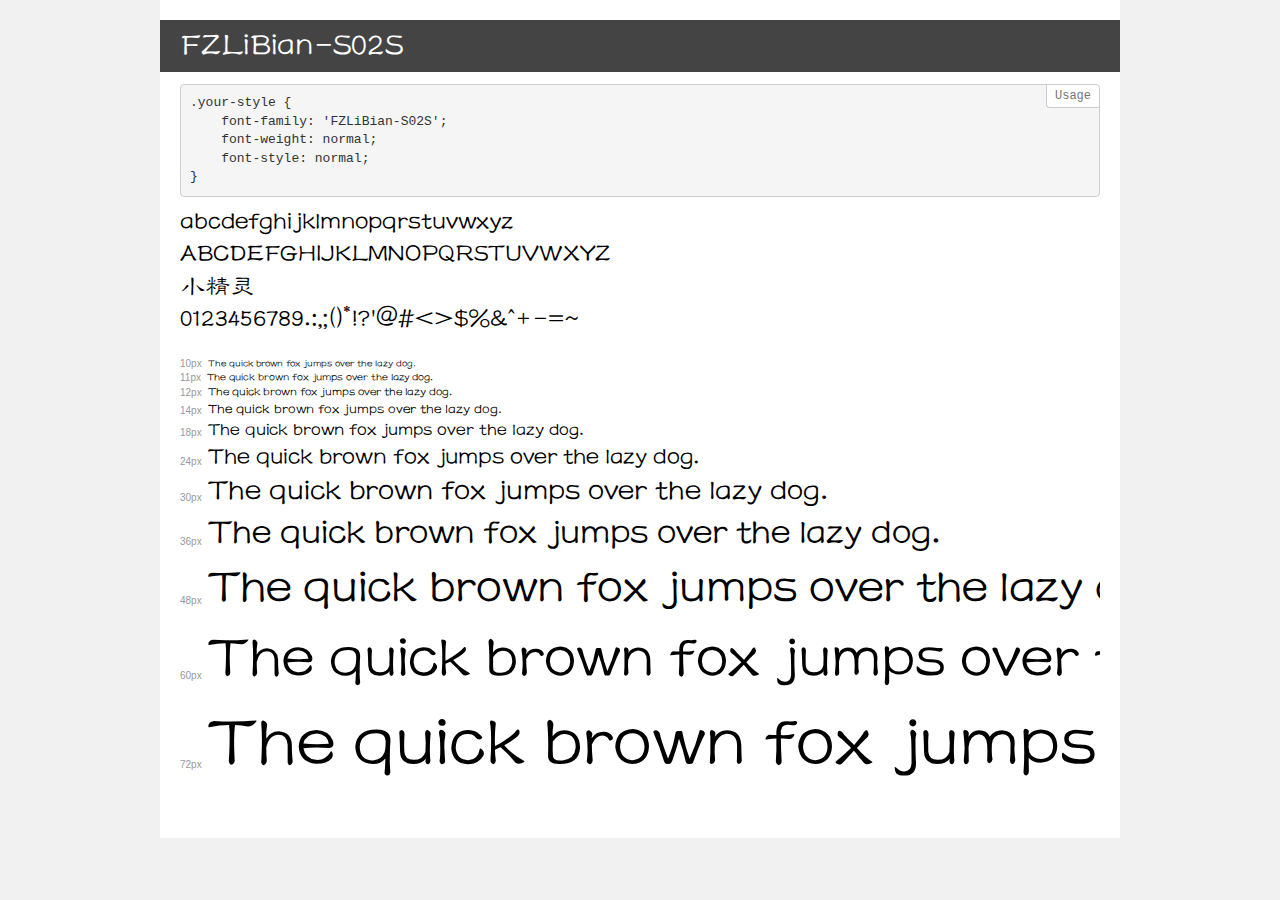
<file: fonts/FZLBJW/demo.html>
<!DOCTYPE html>
<html>
<head>
    <meta charset="utf-8">
    <meta http-equiv="X-UA-Compatible" content="IE=edge">
    <meta name="viewport" content="width=device-width, initial-scale=1">
    <meta name="robots" content="noindex, noarchive">
    <meta name="format-detection" content="telephone=no">
    <title>Transfonter demo</title>
    <link href="stylesheet.css" rel="stylesheet">
    <style>
        /*
        http://meyerweb.com/eric/tools/css/reset/
        v2.0 | 20110126
        License: none (public domain)
        */
        html, body, div, span, applet, object, iframe,
        h1, h2, h3, h4, h5, h6, p, blockquote, pre,
        a, abbr, acronym, address, big, cite, code,
        del, dfn, em, img, ins, kbd, q, s, samp,
        small, strike, strong, sub, sup, tt, var,
        b, u, i, center,
        dl, dt, dd, ol, ul, li,
        fieldset, form, label, legend,
        table, caption, tbody, tfoot, thead, tr, th, td,
        article, aside, canvas, details, embed,
        figure, figcaption, footer, header, hgroup,
        menu, nav, output, ruby, section, summary,
        time, mark, audio, video {
            margin: 0;
            padding: 0;
            border: 0;
            font-size: 100%;
            font: inherit;
            vertical-align: baseline;
        }
        /* HTML5 display-role reset for older browsers */
        article, aside, details, figcaption, figure,
        footer, header, hgroup, menu, nav, section {
            display: block;
        }
        body {
            line-height: 1;
        }
        ol, ul {
            list-style: none;
        }
        blockquote, q {
            quotes: none;
        }
        blockquote:before, blockquote:after,
        q:before, q:after {
            content: '';
            content: none;
        }
        table {
            border-collapse: collapse;
            border-spacing: 0;
        }
        /* common styles */
        body {
            background: #f1f1f1;
            color: #000;
        }
        .page {
            background: #fff;
            width: 920px;
            margin: 0 auto;
            padding: 20px 20px 0 20px;
            overflow: hidden;
        }
        .font-container {
            overflow-x: auto;
            overflow-y: hidden;
            margin-bottom: 40px;
            line-height: 1.3;
            white-space: nowrap;
            padding-bottom: 5px;
        }
        h1 {
            position: relative;
            background: #444;
            font-size: 32px;
            color: #fff;
            padding: 10px 20px;
            margin: 0 -20px 12px -20px;
        }
        .letters {
            font-size: 25px;
            margin-bottom: 20px;
        }
        .s10:before {
            content: '10px';
        }
        .s11:before {
            content: '11px';
        }
        .s12:before {
            content: '12px';
        }
        .s14:before {
            content: '14px';
        }
        .s18:before {
            content: '18px';
        }
        .s24:before {
            content: '24px';
        }
        .s30:before {
            content: '30px';
        }
        .s36:before {
            content: '36px';
        }
        .s48:before {
            content: '48px';
        }
        .s60:before {
            content: '60px';
        }
        .s72:before {
            content: '72px';
        }
        .s10:before, .s11:before, .s12:before, .s14:before,
        .s18:before, .s24:before, .s30:before, .s36:before,
        .s48:before, .s60:before, .s72:before {
            font-family: Arial, sans-serif;
            font-size: 10px;
            font-weight: normal;
            font-style: normal;
            color: #999;
            padding-right: 6px;
        }
        pre {
            display: block;
            position: relative;
            padding: 9px;
            margin: 0 0 10px;
            font-family: Monaco, Menlo, Consolas, "Courier New", monospace !important;
            font-size: 13px;
            line-height: 1.428571429;
            color: #333;
            font-weight: normal !important;
            font-style: normal !important;
            background-color: #f5f5f5;
            border: 1px solid #ccc;
            overflow-x: auto;
            border-radius: 4px;
        }
        pre:after {
            display: block;
            position: absolute;
            right: 0;
            top: 0;
            content: 'Usage';
            line-height: 1;
            padding: 5px 8px;
            font-size: 12px;
            color: #767676;
            background-color: #fff;
            border: 1px solid #ccc;
            border-right: none;
            border-top: none;
            border-radius: 0 4px 0 4px;
            z-index: 10;
        }
        /* responsive */
        @media (max-width: 959px) {
            .page {
                width: auto;
                margin: 0;
            }
        }
    </style>
</head>
<body>
<div class="page">
    <div class="demo" style="font-family: 'FZLiBian-S02S'; font-weight: normal; font-style: normal;">
        <h1>FZLiBian-S02S</h1>
        <pre>.your-style {
    font-family: 'FZLiBian-S02S';
    font-weight: normal;
    font-style: normal;
}</pre>
        <div class="font-container">
            <p class="letters">
                abcdefghijklmnopqrstuvwxyz<br>
ABCDEFGHIJKLMNOPQRSTUVWXYZ<br>小精灵<br>
                0123456789.:,;()*!?'@#<>$%&^+-=~
            </p>
            <p class="s10" style="font-size: 10px;">The quick brown fox jumps over the lazy dog.</p>
            <p class="s11" style="font-size: 11px;">The quick brown fox jumps over the lazy dog.</p>
            <p class="s12" style="font-size: 12px;">The quick brown fox jumps over the lazy dog.</p>
            <p class="s14" style="font-size: 14px;">The quick brown fox jumps over the lazy dog.</p>
            <p class="s18" style="font-size: 18px;">The quick brown fox jumps over the lazy dog.</p>
            <p class="s24" style="font-size: 24px;">The quick brown fox jumps over the lazy dog.</p>
            <p class="s30" style="font-size: 30px;">The quick brown fox jumps over the lazy dog.</p>
            <p class="s36" style="font-size: 36px;">The quick brown fox jumps over the lazy dog.</p>
            <p class="s48" style="font-size: 48px;">The quick brown fox jumps over the lazy dog.</p>
            <p class="s60" style="font-size: 60px;">The quick brown fox jumps over the lazy dog.</p>
            <p class="s72" style="font-size: 72px;">The quick brown fox jumps over the lazy dog.</p>
        </div>
    </div>
</div>
</body>
</html>
</file>
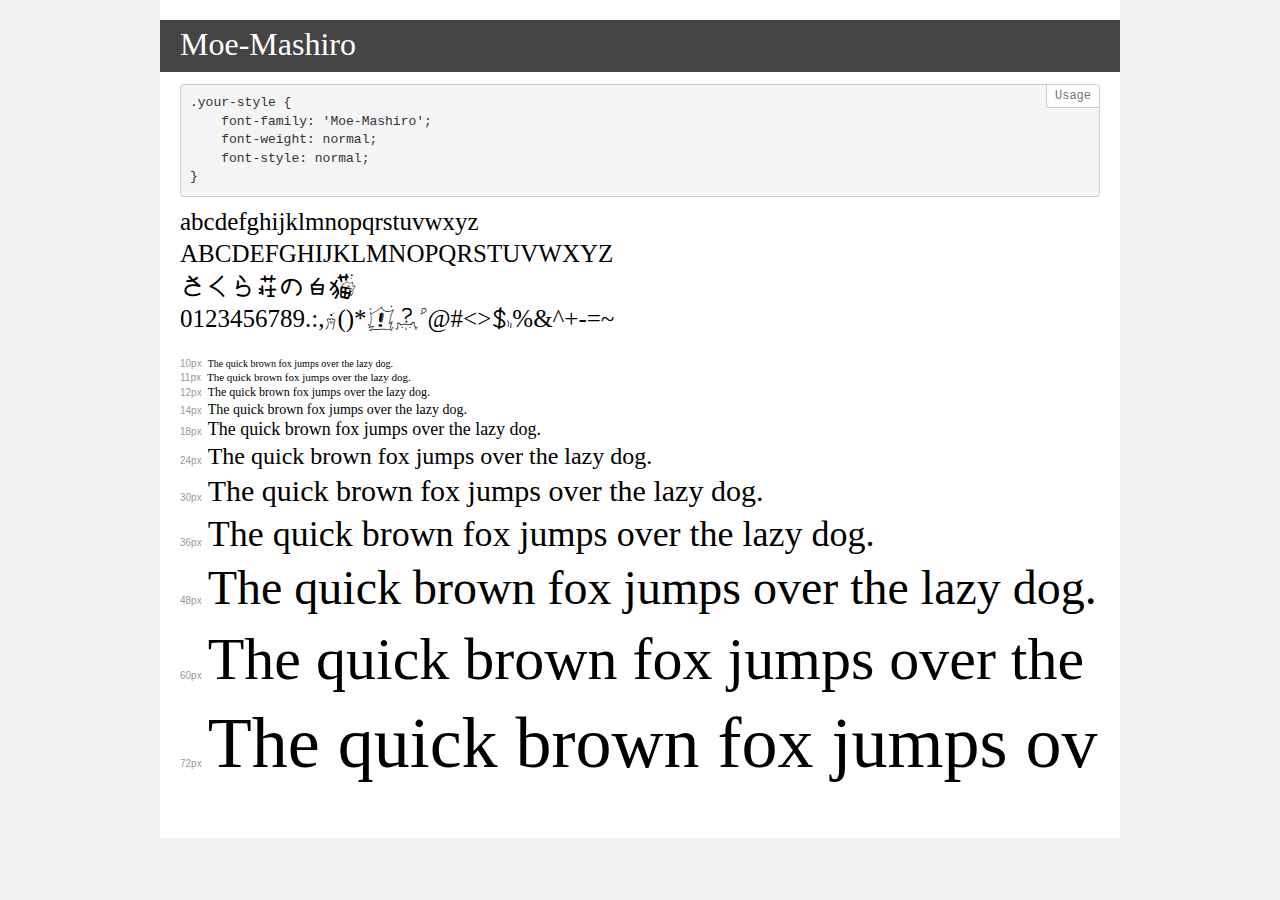
<file: fonts/Moe-Mashiro/demo.html>
<!DOCTYPE html>
<html>
<head>
    <meta charset="utf-8">
    <meta http-equiv="X-UA-Compatible" content="IE=edge">
    <meta name="viewport" content="width=device-width, initial-scale=1">
    <meta name="robots" content="noindex, noarchive">
    <meta name="format-detection" content="telephone=no">
    <title>Transfonter demo</title>
    <link href="stylesheet.css" rel="stylesheet">
    <style>
        /*
        http://meyerweb.com/eric/tools/css/reset/
        v2.0 | 20110126
        License: none (public domain)
        */
        html, body, div, span, applet, object, iframe,
        h1, h2, h3, h4, h5, h6, p, blockquote, pre,
        a, abbr, acronym, address, big, cite, code,
        del, dfn, em, img, ins, kbd, q, s, samp,
        small, strike, strong, sub, sup, tt, var,
        b, u, i, center,
        dl, dt, dd, ol, ul, li,
        fieldset, form, label, legend,
        table, caption, tbody, tfoot, thead, tr, th, td,
        article, aside, canvas, details, embed,
        figure, figcaption, footer, header, hgroup,
        menu, nav, output, ruby, section, summary,
        time, mark, audio, video {
            margin: 0;
            padding: 0;
            border: 0;
            font-size: 100%;
            font: inherit;
            vertical-align: baseline;
        }
        /* HTML5 display-role reset for older browsers */
        article, aside, details, figcaption, figure,
        footer, header, hgroup, menu, nav, section {
            display: block;
        }
        body {
            line-height: 1;
        }
        ol, ul {
            list-style: none;
        }
        blockquote, q {
            quotes: none;
        }
        blockquote:before, blockquote:after,
        q:before, q:after {
            content: '';
            content: none;
        }
        table {
            border-collapse: collapse;
            border-spacing: 0;
        }
        /* common styles */
        body {
            background: #f1f1f1;
            color: #000;
        }
        .page {
            background: #fff;
            width: 920px;
            margin: 0 auto;
            padding: 20px 20px 0 20px;
            overflow: hidden;
        }
        .font-container {
            overflow-x: auto;
            overflow-y: hidden;
            margin-bottom: 40px;
            line-height: 1.3;
            white-space: nowrap;
            padding-bottom: 5px;
        }
        h1 {
            position: relative;
            background: #444;
            font-size: 32px;
            color: #fff;
            padding: 10px 20px;
            margin: 0 -20px 12px -20px;
        }
        .letters {
            font-size: 25px;
            margin-bottom: 20px;
        }
        .s10:before {
            content: '10px';
        }
        .s11:before {
            content: '11px';
        }
        .s12:before {
            content: '12px';
        }
        .s14:before {
            content: '14px';
        }
        .s18:before {
            content: '18px';
        }
        .s24:before {
            content: '24px';
        }
        .s30:before {
            content: '30px';
        }
        .s36:before {
            content: '36px';
        }
        .s48:before {
            content: '48px';
        }
        .s60:before {
            content: '60px';
        }
        .s72:before {
            content: '72px';
        }
        .s10:before, .s11:before, .s12:before, .s14:before,
        .s18:before, .s24:before, .s30:before, .s36:before,
        .s48:before, .s60:before, .s72:before {
            font-family: Arial, sans-serif;
            font-size: 10px;
            font-weight: normal;
            font-style: normal;
            color: #999;
            padding-right: 6px;
        }
        pre {
            display: block;
            position: relative;
            padding: 9px;
            margin: 0 0 10px;
            font-family: Monaco, Menlo, Consolas, "Courier New", monospace !important;
            font-size: 13px;
            line-height: 1.428571429;
            color: #333;
            font-weight: normal !important;
            font-style: normal !important;
            background-color: #f5f5f5;
            border: 1px solid #ccc;
            overflow-x: auto;
            border-radius: 4px;
        }
        pre:after {
            display: block;
            position: absolute;
            right: 0;
            top: 0;
            content: 'Usage';
            line-height: 1;
            padding: 5px 8px;
            font-size: 12px;
            color: #767676;
            background-color: #fff;
            border: 1px solid #ccc;
            border-right: none;
            border-top: none;
            border-radius: 0 4px 0 4px;
            z-index: 10;
        }
        /* responsive */
        @media (max-width: 959px) {
            .page {
                width: auto;
                margin: 0;
            }
        }
    </style>
</head>
<body>
<div class="page">
    <div class="demo" style="font-family: 'Moe-Mashiro'; font-weight: normal; font-style: normal;">
        <h1>Moe-Mashiro</h1>
        <pre>.your-style {
    font-family: 'Moe-Mashiro';
    font-weight: normal;
    font-style: normal;
}</pre>
        <div class="font-container">
            <p class="letters">
                abcdefghijklmnopqrstuvwxyz<br>
ABCDEFGHIJKLMNOPQRSTUVWXYZ<br>
                さくら荘の白猫<br>
                0123456789.:,;()*!?'@#<>$%&^+-=~
            </p>
            <p class="s10" style="font-size: 10px;">The quick brown fox jumps over the lazy dog.</p>
            <p class="s11" style="font-size: 11px;">The quick brown fox jumps over the lazy dog.</p>
            <p class="s12" style="font-size: 12px;">The quick brown fox jumps over the lazy dog.</p>
            <p class="s14" style="font-size: 14px;">The quick brown fox jumps over the lazy dog.</p>
            <p class="s18" style="font-size: 18px;">The quick brown fox jumps over the lazy dog.</p>
            <p class="s24" style="font-size: 24px;">The quick brown fox jumps over the lazy dog.</p>
            <p class="s30" style="font-size: 30px;">The quick brown fox jumps over the lazy dog.</p>
            <p class="s36" style="font-size: 36px;">The quick brown fox jumps over the lazy dog.</p>
            <p class="s48" style="font-size: 48px;">The quick brown fox jumps over the lazy dog.</p>
            <p class="s60" style="font-size: 60px;">The quick brown fox jumps over the lazy dog.</p>
            <p class="s72" style="font-size: 72px;">The quick brown fox jumps over the lazy dog.</p>
        </div>
    </div>
</div>
</body>
</html>
</file>
<file: other-sites/api-index/assets/css/noscript.css>
/*
	Astral by HTML5 UP
	html5up.net | @ajlkn
	Free for personal and commercial use under the CCA 3.0 license (html5up.net/license)
*/

/* Wrapper */

	#wrapper {
		opacity: 1.0;
	}

/* Nav */

	#nav {
		margin-top: 4em;
	}

		#nav a {
			opacity: 1.0;
		}

			#nav a:before, #nav a:after {
				display: none;
			}

			#nav a span {
				top: 0;
				opacity: 1.0;
			}

				#nav a span:after {
					display: none;
				}

/* Panels */

	#main {
		background: none;
		box-shadow: none;
	}

	.panel {
		position: relative;
		background: #ffffff;
		box-shadow: 0px 1px 0px 0px rgba(0, 0, 0, 0.25);
	}
</file>
<file: other-sites/api-index/assets/css/ie8.css>
/*
	Astral by HTML5 UP
	html5up.net | @ajlkn
	Free for personal and commercial use under the CCA 3.0 license (html5up.net/license)
*/

/* Basic */

	body {
		background-image: url("images/bg.jpg");
		background-size: cover;
		-ms-behavior: url("assets/js/ie/backgroundsize.min.htc");
	}

/* Section/Article */

	section > .last-child, section.last-child, article > .last-child, article.last-child {
		margin-bottom: 0;
	}

/* Nav */

	#nav a span {
		display: none !important;
	}

	#nav a:before {
		font-size: 1.75em;
	}
</file>
<file: css/iconfont/iconfont.css>
@font-face {font-family: "iconfont";
  src: url('iconfont.eot?t=1527165288426'); /* IE9*/
  src: url('iconfont.eot?t=1527165288426#iefix') format('embedded-opentype'), /* IE6-IE8 */
  url('[data-uri]') format('woff'),
  url('iconfont.ttf?t=1527165288426') format('truetype'), /* chrome, firefox, opera, Safari, Android, iOS 4.2+*/
  url('iconfont.svg?t=1527165288426#iconfont') format('svg'); /* iOS 4.1- */
}

.iconfont {
  font-family:"iconfont" !important;
  font-size:16px;
  font-style:normal;
  -webkit-font-smoothing: antialiased;
  -moz-osx-font-smoothing: grayscale;
}

.icon-black-cat:before { content: "\e65d"; }

.icon-white-cat:before { content: "\e65e"; }

.icon-markdown:before { content: "\e664"; }

.icon-right:before { content: "\e67e"; }

.icon-caidan:before { content: "\e67f"; }

.icon-delete:before { content: "\e680"; }

.icon-message:before { content: "\e681"; }

.icon-link:before { content: "\e682"; }

.icon-weibo:before { content: "\e683"; }

.icon-info:before { content: "\e684"; }

.icon-forward:before { content: "\e685"; }

.icon-share:before { content: "\e686"; }

.icon-fold:before { content: "\e687"; }

.icon-favorfill:before { content: "\e688"; }

.icon-time:before { content: "\e689"; }

.icon-favor:before { content: "\e68a"; }

.icon-weixin:before { content: "\e68b"; }

.icon-github:before { content: "\e68c"; }

.icon-notification:before { content: "\e68d"; }

.icon-tags:before { content: "\e68e"; }

.icon-pulldown:before { content: "\e68f"; }

.icon-search:before { content: "\e690"; }

.icon-pullleft:before { content: "\e691"; }

.icon-notice:before { content: "\e692"; }

.icon-attention:before { content: "\e693"; }

.icon-rounddown:before { content: "\e694"; }

.icon-upload:before { content: "\e695"; }

.icon-douban:before { content: "\e696"; }

.icon-QQ:before { content: "\e697"; }

.icon-caidan1:before { content: "\e698"; }

.icon-appreciatefill:before { content: "\e699"; }

.icon-appreciate:before { content: "\e69a"; }

.icon-close:before { content: "\e69b"; }

.icon-calendar:before { content: "\e69c"; }

.icon-location:before { content: "\e69d"; }

.icon-check:before { content: "\e69e"; }

.icon-roundcheck:before { content: "\e69f"; }

.icon-camera:before { content: "\e6a0"; }

.icon-likefill:before { content: "\e6a1"; }

.icon-warn:before { content: "\e6a2"; }

.icon-comment:before { content: "\e6a3"; }

.icon-like:before { content: "\e6a4"; }

.icon-back:before { content: "\e6a5"; }

.icon-my1:before { content: "\e6a6"; }

.icon-more:before { content: "\e6a7"; }

.icon-question:before { content: "\e6a8"; }

.icon-pullright:before { content: "\e6a9"; }

.icon-countdown:before { content: "\e6aa"; }

.icon-mark:before { content: "\e6ab"; }

.icon-unfold:before { content: "\e6ac"; }

.icon-file:before { content: "\e6ad"; }

.icon-my:before { content: "\e6ae"; }

.icon-write:before { content: "\e6af"; }

.icon-community:before { content: "\e6b0"; }

.icon-hot:before { content: "\e6b1"; }

.icon-text:before { content: "\e6b2"; }

.icon-menu:before { content: "\e6b3"; }

.icon-bing:before { content: "\e6b4"; }

.icon-sakura:before { content: "\e6b5"; }

.icon-pixiv:before { content: "\e6b6"; }

.icon-gear:before { content: "\e6b7"; }

.icon-dots:before { content: "\e6b8"; }
</file>
<file: fonts/FZLBJW/stylesheet.css>
@font-face {
    font-family: 'FZLiBian-S02S';
    src: url('FZLBJW--GB1-0.eot');
    src: url('FZLBJW--GB1-0.eot?#iefix') format('embedded-opentype'),
        url('FZLBJW--GB1-0.woff2') format('woff2'),
        url('FZLBJW--GB1-0.woff') format('woff'),
        url('FZLBJW--GB1-0.ttf') format('truetype'),
        url('FZLBJW--GB1-0.svg#FZLBJW--GB1-0') format('svg');
    font-weight: normal;
    font-style: normal;
}
</file>
<file: fonts/Moe-Mashiro/stylesheet.css>
@font-face {
    font-family: 'Moe-Mashiro';
    src: url('Moe-Mashiro.eot');
    src: url('Moe-Mashiro.eot?#iefix') format('embedded-opentype'),
        url('Moe-Mashiro.woff2') format('woff2'),
        url('Moe-Mashiro.woff') format('woff'),
        url('Moe-Mashiro.ttf') format('truetype'),
        url('Moe-Mashiro.svg#Moe-Mashiro') format('svg');
    font-weight: normal;
    font-style: normal;
}
</file>
<file: other-sites/api-index/assets/css/main.css>
@import url("https://fonts.googleapis.com/css?family=Source+Sans+Pro:300,400,300italic,400italic");
@import url("font-awesome.min.css");

/*
	Astral by HTML5 UP
	html5up.net | @ajlkn
	Free for personal and commercial use under the CCA 3.0 license (html5up.net/license)
*/

/* Reset */

	html, body, div, span, applet, object, iframe, h1, h2, h3, h4, h5, h6, p, blockquote, pre, a, abbr, acronym, address, big, cite, code, del, dfn, em, img, ins, kbd, q, s, samp, small, strike, strong, sub, sup, tt, var, b, u, i, center, dl, dt, dd, ol, ul, li, fieldset, form, label, legend, table, caption, tbody, tfoot, thead, tr, th, td, article, aside, canvas, details, embed, figure, figcaption, footer, header, hgroup, menu, nav, output, ruby, section, summary, time, mark, audio, video {
		margin: 0;
		padding: 0;
		border: 0;
		font-size: 100%;
		font: inherit;
		vertical-align: baseline;
	}

	article, aside, details, figcaption, figure, footer, header, hgroup, menu, nav, section {
		display: block;
	}

	body {
		line-height: 1;
	}

	ol, ul {
		list-style: none;
	}

	blockquote, q {
		quotes: none;
	}

	blockquote:before, blockquote:after, q:before, q:after {
		content: '';
		content: none;
	}

	table {
		border-collapse: collapse;
		border-spacing: 0;
	}

	body {
		-webkit-text-size-adjust: none;
	}

/* Box Model */

	*, *:before, *:after {
		-moz-box-sizing: border-box;
		-webkit-box-sizing: border-box;
		box-sizing: border-box;
	}

/* Grid */

	.row {
		border-bottom: solid 1px transparent;
		-moz-box-sizing: border-box;
		-webkit-box-sizing: border-box;
		box-sizing: border-box;
	}

	.row > * {
		float: left;
		-moz-box-sizing: border-box;
		-webkit-box-sizing: border-box;
		box-sizing: border-box;
	}

	.row:after, .row:before {
		content: '';
		display: block;
		clear: both;
		height: 0;
	}

	.row.uniform > * > :first-child {
		margin-top: 0;
	}

	.row.uniform > * > :last-child {
		margin-bottom: 0;
	}

	.row.\30 \25 > * {
		padding: 0 0 0 0px;
	}

	.row.\30 \25 {
		margin: 0 0 -1px 0px;
	}

	.row.uniform.\30 \25 > * {
		padding: 0px 0 0 0px;
	}

	.row.uniform.\30 \25 {
		margin: 0px 0 -1px 0px;
	}

	.row > * {
		padding: 0 0 0 40px;
	}

	.row {
		margin: 0 0 -1px -40px;
	}

	.row.uniform > * {
		padding: 40px 0 0 40px;
	}

	.row.uniform {
		margin: -40px 0 -1px -40px;
	}

	.row.\32 00\25 > * {
		padding: 0 0 0 80px;
	}

	.row.\32 00\25 {
		margin: 0 0 -1px -80px;
	}

	.row.uniform.\32 00\25 > * {
		padding: 80px 0 0 80px;
	}

	.row.uniform.\32 00\25 {
		margin: -80px 0 -1px -80px;
	}

	.row.\31 50\25 > * {
		padding: 0 0 0 60px;
	}

	.row.\31 50\25 {
		margin: 0 0 -1px -60px;
	}

	.row.uniform.\31 50\25 > * {
		padding: 60px 0 0 60px;
	}

	.row.uniform.\31 50\25 {
		margin: -60px 0 -1px -60px;
	}

	.row.\35 0\25 > * {
		padding: 0 0 0 20px;
	}

	.row.\35 0\25 {
		margin: 0 0 -1px -20px;
	}

	.row.uniform.\35 0\25 > * {
		padding: 20px 0 0 20px;
	}

	.row.uniform.\35 0\25 {
		margin: -20px 0 -1px -20px;
	}

	.row.\32 5\25 > * {
		padding: 0 0 0 10px;
	}

	.row.\32 5\25 {
		margin: 0 0 -1px -10px;
	}

	.row.uniform.\32 5\25 > * {
		padding: 10px 0 0 10px;
	}

	.row.uniform.\32 5\25 {
		margin: -10px 0 -1px -10px;
	}

	.\31 2u, .\31 2u\24 {
		width: 100%;
		clear: none;
		margin-left: 0;
	}

	.\31 1u, .\31 1u\24 {
		width: 91.6666666667%;
		clear: none;
		margin-left: 0;
	}

	.\31 0u, .\31 0u\24 {
		width: 83.3333333333%;
		clear: none;
		margin-left: 0;
	}

	.\39 u, .\39 u\24 {
		width: 75%;
		clear: none;
		margin-left: 0;
	}

	.\38 u, .\38 u\24 {
		width: 66.6666666667%;
		clear: none;
		margin-left: 0;
	}

	.\37 u, .\37 u\24 {
		width: 58.3333333333%;
		clear: none;
		margin-left: 0;
	}

	.\36 u, .\36 u\24 {
		width: 50%;
		clear: none;
		margin-left: 0;
	}

	.\35 u, .\35 u\24 {
		width: 41.6666666667%;
		clear: none;
		margin-left: 0;
	}

	.\34 u, .\34 u\24 {
		width: 33.3333333333%;
		clear: none;
		margin-left: 0;
	}

	.\33 u, .\33 u\24 {
		width: 25%;
		clear: none;
		margin-left: 0;
	}

	.\32 u, .\32 u\24 {
		width: 16.6666666667%;
		clear: none;
		margin-left: 0;
	}

	.\31 u, .\31 u\24 {
		width: 8.3333333333%;
		clear: none;
		margin-left: 0;
	}

	.\31 2u\24 + *,
	.\31 1u\24 + *,
	.\31 0u\24 + *,
	.\39 u\24 + *,
	.\38 u\24 + *,
	.\37 u\24 + *,
	.\36 u\24 + *,
	.\35 u\24 + *,
	.\34 u\24 + *,
	.\33 u\24 + *,
	.\32 u\24 + *,
	.\31 u\24 + * {
		clear: left;
	}

	.\-11u {
		margin-left: 91.66667%;
	}

	.\-10u {
		margin-left: 83.33333%;
	}

	.\-9u {
		margin-left: 75%;
	}

	.\-8u {
		margin-left: 66.66667%;
	}

	.\-7u {
		margin-left: 58.33333%;
	}

	.\-6u {
		margin-left: 50%;
	}

	.\-5u {
		margin-left: 41.66667%;
	}

	.\-4u {
		margin-left: 33.33333%;
	}

	.\-3u {
		margin-left: 25%;
	}

	.\-2u {
		margin-left: 16.66667%;
	}

	.\-1u {
		margin-left: 8.33333%;
	}

	@media screen and (min-width: 737px) {

		.row > * {
			padding: 25px 0 0 25px;
		}

		.row {
			margin: -25px 0 -1px -25px;
		}

		.row.uniform > * {
			padding: 25px 0 0 25px;
		}

		.row.uniform {
			margin: -25px 0 -1px -25px;
		}

		.row.\32 00\25 > * {
			padding: 50px 0 0 50px;
		}

		.row.\32 00\25 {
			margin: -50px 0 -1px -50px;
		}

		.row.uniform.\32 00\25 > * {
			padding: 50px 0 0 50px;
		}

		.row.uniform.\32 00\25 {
			margin: -50px 0 -1px -50px;
		}

		.row.\31 50\25 > * {
			padding: 37.5px 0 0 37.5px;
		}

		.row.\31 50\25 {
			margin: -37.5px 0 -1px -37.5px;
		}

		.row.uniform.\31 50\25 > * {
			padding: 37.5px 0 0 37.5px;
		}

		.row.uniform.\31 50\25 {
			margin: -37.5px 0 -1px -37.5px;
		}

		.row.\35 0\25 > * {
			padding: 12.5px 0 0 12.5px;
		}

		.row.\35 0\25 {
			margin: -12.5px 0 -1px -12.5px;
		}

		.row.uniform.\35 0\25 > * {
			padding: 12.5px 0 0 12.5px;
		}

		.row.uniform.\35 0\25 {
			margin: -12.5px 0 -1px -12.5px;
		}

		.row.\32 5\25 > * {
			padding: 6.25px 0 0 6.25px;
		}

		.row.\32 5\25 {
			margin: -6.25px 0 -1px -6.25px;
		}

		.row.uniform.\32 5\25 > * {
			padding: 6.25px 0 0 6.25px;
		}

		.row.uniform.\32 5\25 {
			margin: -6.25px 0 -1px -6.25px;
		}

		.\31 2u\28desktop\29, .\31 2u\24\28desktop\29 {
			width: 100%;
			clear: none;
			margin-left: 0;
		}

		.\31 1u\28desktop\29, .\31 1u\24\28desktop\29 {
			width: 91.6666666667%;
			clear: none;
			margin-left: 0;
		}

		.\31 0u\28desktop\29, .\31 0u\24\28desktop\29 {
			width: 83.3333333333%;
			clear: none;
			margin-left: 0;
		}

		.\39 u\28desktop\29, .\39 u\24\28desktop\29 {
			width: 75%;
			clear: none;
			margin-left: 0;
		}

		.\38 u\28desktop\29, .\38 u\24\28desktop\29 {
			width: 66.6666666667%;
			clear: none;
			margin-left: 0;
		}

		.\37 u\28desktop\29, .\37 u\24\28desktop\29 {
			width: 58.3333333333%;
			clear: none;
			margin-left: 0;
		}

		.\36 u\28desktop\29, .\36 u\24\28desktop\29 {
			width: 50%;
			clear: none;
			margin-left: 0;
		}

		.\35 u\28desktop\29, .\35 u\24\28desktop\29 {
			width: 41.6666666667%;
			clear: none;
			margin-left: 0;
		}

		.\34 u\28desktop\29, .\34 u\24\28desktop\29 {
			width: 33.3333333333%;
			clear: none;
			margin-left: 0;
		}

		.\33 u\28desktop\29, .\33 u\24\28desktop\29 {
			width: 25%;
			clear: none;
			margin-left: 0;
		}

		.\32 u\28desktop\29, .\32 u\24\28desktop\29 {
			width: 16.6666666667%;
			clear: none;
			margin-left: 0;
		}

		.\31 u\28desktop\29, .\31 u\24\28desktop\29 {
			width: 8.3333333333%;
			clear: none;
			margin-left: 0;
		}

		.\31 2u\24\28desktop\29 + *,
		.\31 1u\24\28desktop\29 + *,
		.\31 0u\24\28desktop\29 + *,
		.\39 u\24\28desktop\29 + *,
		.\38 u\24\28desktop\29 + *,
		.\37 u\24\28desktop\29 + *,
		.\36 u\24\28desktop\29 + *,
		.\35 u\24\28desktop\29 + *,
		.\34 u\24\28desktop\29 + *,
		.\33 u\24\28desktop\29 + *,
		.\32 u\24\28desktop\29 + *,
		.\31 u\24\28desktop\29 + * {
			clear: left;
		}

		.\-11u\28desktop\29 {
			margin-left: 91.66667%;
		}

		.\-10u\28desktop\29 {
			margin-left: 83.33333%;
		}

		.\-9u\28desktop\29 {
			margin-left: 75%;
		}

		.\-8u\28desktop\29 {
			margin-left: 66.66667%;
		}

		.\-7u\28desktop\29 {
			margin-left: 58.33333%;
		}

		.\-6u\28desktop\29 {
			margin-left: 50%;
		}

		.\-5u\28desktop\29 {
			margin-left: 41.66667%;
		}

		.\-4u\28desktop\29 {
			margin-left: 33.33333%;
		}

		.\-3u\28desktop\29 {
			margin-left: 25%;
		}

		.\-2u\28desktop\29 {
			margin-left: 16.66667%;
		}

		.\-1u\28desktop\29 {
			margin-left: 8.33333%;
		}

	}

	@media screen and (max-width: 736px) {

		.row > * {
			padding: 15px 0 0 15px;
		}

		.row {
			margin: -15px 0 -1px -15px;
		}

		.row.uniform > * {
			padding: 15px 0 0 15px;
		}

		.row.uniform {
			margin: -15px 0 -1px -15px;
		}

		.row.\32 00\25 > * {
			padding: 30px 0 0 30px;
		}

		.row.\32 00\25 {
			margin: -30px 0 -1px -30px;
		}

		.row.uniform.\32 00\25 > * {
			padding: 30px 0 0 30px;
		}

		.row.uniform.\32 00\25 {
			margin: -30px 0 -1px -30px;
		}

		.row.\31 50\25 > * {
			padding: 22.5px 0 0 22.5px;
		}

		.row.\31 50\25 {
			margin: -22.5px 0 -1px -22.5px;
		}

		.row.uniform.\31 50\25 > * {
			padding: 22.5px 0 0 22.5px;
		}

		.row.uniform.\31 50\25 {
			margin: -22.5px 0 -1px -22.5px;
		}

		.row.\35 0\25 > * {
			padding: 7.5px 0 0 7.5px;
		}

		.row.\35 0\25 {
			margin: -7.5px 0 -1px -7.5px;
		}

		.row.uniform.\35 0\25 > * {
			padding: 7.5px 0 0 7.5px;
		}

		.row.uniform.\35 0\25 {
			margin: -7.5px 0 -1px -7.5px;
		}

		.row.\32 5\25 > * {
			padding: 3.75px 0 0 3.75px;
		}

		.row.\32 5\25 {
			margin: -3.75px 0 -1px -3.75px;
		}

		.row.uniform.\32 5\25 > * {
			padding: 3.75px 0 0 3.75px;
		}

		.row.uniform.\32 5\25 {
			margin: -3.75px 0 -1px -3.75px;
		}

		.\31 2u\28mobile\29, .\31 2u\24\28mobile\29 {
			width: 100%;
			clear: none;
			margin-left: 0;
		}

		.\31 1u\28mobile\29, .\31 1u\24\28mobile\29 {
			width: 91.6666666667%;
			clear: none;
			margin-left: 0;
		}

		.\31 0u\28mobile\29, .\31 0u\24\28mobile\29 {
			width: 83.3333333333%;
			clear: none;
			margin-left: 0;
		}

		.\39 u\28mobile\29, .\39 u\24\28mobile\29 {
			width: 75%;
			clear: none;
			margin-left: 0;
		}

		.\38 u\28mobile\29, .\38 u\24\28mobile\29 {
			width: 66.6666666667%;
			clear: none;
			margin-left: 0;
		}

		.\37 u\28mobile\29, .\37 u\24\28mobile\29 {
			width: 58.3333333333%;
			clear: none;
			margin-left: 0;
		}

		.\36 u\28mobile\29, .\36 u\24\28mobile\29 {
			width: 50%;
			clear: none;
			margin-left: 0;
		}

		.\35 u\28mobile\29, .\35 u\24\28mobile\29 {
			width: 41.6666666667%;
			clear: none;
			margin-left: 0;
		}

		.\34 u\28mobile\29, .\34 u\24\28mobile\29 {
			width: 33.3333333333%;
			clear: none;
			margin-left: 0;
		}

		.\33 u\28mobile\29, .\33 u\24\28mobile\29 {
			width: 25%;
			clear: none;
			margin-left: 0;
		}

		.\32 u\28mobile\29, .\32 u\24\28mobile\29 {
			width: 16.6666666667%;
			clear: none;
			margin-left: 0;
		}

		.\31 u\28mobile\29, .\31 u\24\28mobile\29 {
			width: 8.3333333333%;
			clear: none;
			margin-left: 0;
		}

		.\31 2u\24\28mobile\29 + *,
		.\31 1u\24\28mobile\29 + *,
		.\31 0u\24\28mobile\29 + *,
		.\39 u\24\28mobile\29 + *,
		.\38 u\24\28mobile\29 + *,
		.\37 u\24\28mobile\29 + *,
		.\36 u\24\28mobile\29 + *,
		.\35 u\24\28mobile\29 + *,
		.\34 u\24\28mobile\29 + *,
		.\33 u\24\28mobile\29 + *,
		.\32 u\24\28mobile\29 + *,
		.\31 u\24\28mobile\29 + * {
			clear: left;
		}

		.\-11u\28mobile\29 {
			margin-left: 91.66667%;
		}

		.\-10u\28mobile\29 {
			margin-left: 83.33333%;
		}

		.\-9u\28mobile\29 {
			margin-left: 75%;
		}

		.\-8u\28mobile\29 {
			margin-left: 66.66667%;
		}

		.\-7u\28mobile\29 {
			margin-left: 58.33333%;
		}

		.\-6u\28mobile\29 {
			margin-left: 50%;
		}

		.\-5u\28mobile\29 {
			margin-left: 41.66667%;
		}

		.\-4u\28mobile\29 {
			margin-left: 33.33333%;
		}

		.\-3u\28mobile\29 {
			margin-left: 25%;
		}

		.\-2u\28mobile\29 {
			margin-left: 16.66667%;
		}

		.\-1u\28mobile\29 {
			margin-left: 8.33333%;
		}

	}

/* Basic */

	body {
		/*background-image: url("images/overlay.png"), url("images/bg.jpg");
		background-repeat: repeat, no-repeat;
		background-size: auto, 100% 100%;*/
        background: #FC466B;  /* fallback for old browsers */
        background: -webkit-linear-gradient(to right, #3F5EFB, #FC466B);  /* Chrome 10-25, Safari 5.1-6 */
        background: linear-gradient(to right, #3F5EFB, #FC466B); /* W3C, IE 10+/ Edge, Firefox 16+, Chrome 26+, Opera 12+, Safari 7+ */
		font-family: 'Source Sans Pro', sans-serif;
		font-weight: 300;
		color: #777777;
	}

		body.is-loading *, body.is-loading *:before, body.is-loading *:after {
			-moz-transition: none !important;
			-webkit-transition: none !important;
			-ms-transition: none !important;
			transition: none !important;
			-moz-animation: none !important;
			-webkit-animation: none !important;
			-ms-animation: none !important;
			animation: none !important;
		}

	input, textarea, select {
		font-family: 'Source Sans Pro', sans-serif;
		font-weight: 300;
		color: #777777;
	}

	strong, b, h1, h2, h3, h4, h5, h6 {
		font-weight: 400;
		color: #363636;
	}

	blockquote {
		border-left: solid 0.5em #ddd;
		padding: 1em 0 1em 2em;
		font-style: italic;
	}

	em, i {
		font-style: italic;
	}

	hr {
		border: 0;
		border-top: solid 1px #ddd;
		padding: 1.5em 0 0 0;
		margin: 1.75em 0 0 0;
	}

	sub {
		position: relative;
		top: 0.5em;
		font-size: 0.8em;
	}

	sup {
		position: relative;
		top: -0.5em;
		font-size: 0.8em;
	}

	br.clear {
		clear: both;
	}

	p, ul, ol, dl, table, blockquote, form {
		margin-bottom: 2em;
	}

/* Table */

	table {
		width: 100%;
	}

		table.default tbody tr {
			border-bottom: solid 1px #f4f4f4;
		}

		table.default td {
			padding: 0.5em 1em 0.5em 1em;
		}

		table.default th {
			text-align: left;
			font-weight: 400;
			padding: 0.5em 1em 0.5em 1em;
		}

		table.default thead {
			border-bottom: solid 2px #f4f4f4;
		}

/* Form */

	form label {
		display: block;
		font-weight: 400;
		color: #363636;
		margin: 0 0 1em 0;
	}

	form input[type="text"],
	form input[type="email"],
	form input[type="password"],
	form select,
	form textarea {
		-webkit-appearance: none;
		border: 0;
		background: #f4f4f4;
		padding: 0.75em;
		width: 100%;
		-moz-transition: background-color .25s ease-in-out;
		-webkit-transition: background-color .25s ease-in-out;
		-ms-transition: background-color .25s ease-in-out;
		transition: background-color .25s ease-in-out;
	}

		form input[type="text"]:focus,
		form input[type="email"]:focus,
		form input[type="password"]:focus,
		form select:focus,
		form textarea:focus {
			background: #f8f8f8;
		}

	form input[type="text"],
	form input[type="email"],
	form input[type="password"],
	form select {
		line-height: 1.35em;
	}

	form ::-webkit-input-placeholder {
		color: #999;
	}

	form :-moz-placeholder {
		color: #999;
	}

	form ::-moz-placeholder {
		color: #999;
	}

	form :-ms-input-placeholder {
		color: #999;
	}

/* Section/Article */

	section, article {
		margin-bottom: 3em;
	}

		section > :last-child, section:last-child, article > :last-child, article:last-child {
			margin-bottom: 0;
		}

	header > p {
		color: #aaa;
	}

/* Image */

	.image {
		display: inline-block;
	}

		.image img {
			display: block;
			width: 100%;
		}

		.image.fit {
			display: block;
			width: 100%;
		}

		.image.featured {
			display: block;
			width: 100%;
			margin: 0 0 2em 0;
		}

		.image.left {
			float: left;
			margin: 0 2em 2em 0;
		}

		.image.centered {
			display: block;
			margin: 0 0 2em 0;
		}

			.image.centered img {
				margin: 0 auto;
				width: auto;
			}

/* Button */

	input[type="button"],
	input[type="submit"],
	input[type="reset"],
	button,
	.button {
		-webkit-appearance: none;
		display: inline-block;
		background-color: #222222;
		color: #ffffff;
		border: 0;
		cursor: pointer;
		outline: 0;
		-moz-transition: background-color .25s ease-in-out;
		-webkit-transition: background-color .25s ease-in-out;
		-ms-transition: background-color .25s ease-in-out;
		transition: background-color .25s ease-in-out;
	}

		input[type="button"]:hover,
		input[type="submit"]:hover,
		input[type="reset"]:hover,
		button:hover,
		.button:hover {
			background-color: #333333;
		}

		input[type="button"]:active,
		input[type="submit"]:active,
		input[type="reset"]:active,
		button:active,
		.button:active {
			background-color: #444444;
		}

		input[type="button"].alt,
		input[type="submit"].alt,
		input[type="reset"].alt,
		button.alt,
		.button.alt {
			background-color: #777777;
		}

			input[type="button"].alt:hover,
			input[type="submit"].alt:hover,
			input[type="reset"].alt:hover,
			button.alt:hover,
			.button.alt:hover {
				background-color: #888888;
			}

			input[type="button"].alt:active,
			input[type="submit"].alt:active,
			input[type="reset"].alt:active,
			button.alt:active,
			.button.alt:active {
				background-color: #999999;
			}

/* List */

	ul.default {
		list-style: disc;
		padding-left: 1em;
	}

		ul.default li {
			padding-left: 0.5em;
		}

	ul.actions li {
		display: inline-block;
		margin-left: 0.5em;
	}

		ul.actions li:first-child {
			margin-left: 0;
		}

	ol.default {
		list-style: decimal;
		padding-left: 1.25em;
	}

		ol.default li {
			padding-left: 0.25em;
		}

/* Icons */

	.icon {
		position: relative;
		text-decoration: none;
	}

		.icon:before {
			-moz-osx-font-smoothing: grayscale;
			-webkit-font-smoothing: antialiased;
			font-family: FontAwesome;
			font-style: normal;
			font-weight: normal;
			text-transform: none !important;
		}

		.icon > .label {
			display: none;
		}

/* Nav */

	#nav a {
		position: relative;
		display: inline-block;
		color: #ffffff;
		width: 1em;
		height: 1em;
		line-height: 0.9em;
	}

		#nav a.icon:before {
			padding-right: 0;
		}

/* Panels */

	#main {
		position: relative;
		overflow: hidden;
	}

	.panel {
		position: relative;
	}

/* Me */

	#me .pic {
		position: relative;
		display: block;
	}

		#me .pic:before {
			content: '';
			position: absolute;
			top: 0;
			left: 0;
			background: url("images/overlay.png");
			width: 100%;
			height: 100%;
			z-index: 1;
		}

/* Footer */

	#footer {
		color: #ccc;
		color: rgba(255, 255, 255, 0.45);
	}

		#footer a {
			color: #ddd;
			color: rgba(255, 255, 255, 0.65);
			-moz-transition: color .25s ease-in-out;
			-webkit-transition: color .25s ease-in-out;
			-ms-transition: color .25s ease-in-out;
			transition: color .25s ease-in-out;
		}

			#footer a:hover {
				color: white;
			}

		#footer .copyright li {
			display: inline-block;
		}

			#footer .copyright li:before {
				display: inline;
				content: '\2022';
				opacity: 0.5;
				padding: 0 0.75em 0 0.75em;
			}

			#footer .copyright li:first-child:before {
				display: none;
			}

/* Desktop */

	@media screen and (min-width: 737px) {

		/* Basic */

			html {
				min-width: 100%;
				min-height: 100%;
			}

			body {
				width: 100%;
				min-width: 1000px;
				min-height: 100%;
				overflow-y: scroll;
				background-attachment: fixed;
				font-size: 14pt;
				line-height: 1.75em;
			}

			input, textarea, select {
				font-size: 14pt;
				line-height: 1.75em;
			}

			h1 {
				font-size: 2.4em;
				letter-spacing: -0.015em;
			}

			h2 {
				font-size: 1.8em;
				letter-spacing: -0.015em;
			}

			h3, h4, h5, h6 {
				font-size: 1.25em;
				letter-spacing: -0.015em;
			}

		/* Section/Article */

			header {
				margin: 0 0 1.5em 0;
			}

				header > p {
					margin: 0.5em 0 0 0;
				}

		/* Button */

			input[type="button"],
			input[type="submit"],
			input[type="reset"],
			button,
			.button {
				padding: 0.7em 1.5em 0.7em 1.5em;
			}

				input[type="button"].small,
				input[type="submit"].small,
				input[type="reset"].small,
				button.small,
				.button.small {
					font-size: 0.75em;
				}

				input[type="button"].big,
				input[type="submit"].big,
				input[type="reset"].big,
				button.big,
				.button.big {
					font-size: 1.25em;
					padding: 0.5em 1.25em 0.5em 1.25em;
				}

				input[type="button"].huge,
				input[type="submit"].huge,
				input[type="reset"].huge,
				button.huge,
				.button.huge {
					font-size: 1.5em;
					padding: 0.5em 1.25em 0.5em 1.25em;
				}

		/* Wrapper */

			#wrapper {
				width: 45em;
				margin: 0 auto;
				opacity: 0.00001;
			}

				#wrapper.tall {
					padding-bottom: 6em;
				}

		/* Nav */

			#nav {
				text-align: center;
				height: 4.25em;
				cursor: default;
			}

				#nav a {
					font-size: 2.5em;
					margin: 0 0.25em 0 0.25em;
					opacity: 0.35;
					outline: 0;
					-moz-transition: opacity .25s ease-in-out;
					-webkit-transition: opacity .25s ease-in-out;
					-ms-transition: opacity .25s ease-in-out;
					transition: opacity .25s ease-in-out;
				}

					#nav a:before {
						font-size: 0.8em;
					}

					#nav a:after {
						content: '';
						display: block;
						position: absolute;
						left: 50%;
						bottom: -0.75em;
						margin-left: -0.5em;
						border-bottom: solid 0em #ffffff;
						border-left: solid 0.5em transparent;
						border-right: solid 0.5em transparent;
						-moz-transition: border-bottom-width .25s ease-in-out;
						-webkit-transition: border-bottom-width .25s ease-in-out;
						-ms-transition: border-bottom-width .25s ease-in-out;
						transition: border-bottom-width .25s ease-in-out;
					}

					#nav a span {
						display: block;
						position: absolute;
						background: #222222;
						color: #ffffff;
						top: -2.75em;
						font-size: 0.3em;
						height: 2.25em;
						line-height: 2.25em;
						left: 50%;
						opacity: 0;
						-moz-transition: opacity .25s ease-in-out;
						-webkit-transition: opacity .25s ease-in-out;
						-ms-transition: opacity .25s ease-in-out;
						transition: opacity .25s ease-in-out;
						width: 5.5em;
						margin-left: -2.75em;
					}

						#nav a span:after {
							content: '';
							display: block;
							position: absolute;
							bottom: -0.4em;
							left: 50%;
							margin-left: -0.6em;
							border-top: solid 0.6em #222222;
							border-left: solid 0.6em transparent;
							border-right: solid 0.6em transparent;
						}

					#nav a:hover {
						opacity: 1.0;
					}

						#nav a:hover span {
							opacity: 1.0;
						}

					#nav a.active {
						opacity: 1.0;
					}

						#nav a.active:after {
							border-bottom-width: 0.5em;
						}

		/* Panels */

			#main {
				width: 45em;
				background: #ffffff;
				box-shadow: 0px 1px 0px 0px rgba(0, 0, 0, 0.25);
			}

			.panel {
				padding: 3.5em 2.5em 3.5em 2.5em;
				position: absolute;
				top: 0;
				left: 0;
				width: 45em;
			}

		/* Me */

			#me {
				padding: 0;
				height: 20em;
			}

				#me .pic {
					display: block;
					position: absolute;
					right: -1px;
					top: 0;
					height: 100%;
					text-decoration: none;
				}

					#me .pic img {
						position: relative;
						display: block;
						height: 100%;
					}

					#me .pic .arrow {
						display: block;
						position: absolute;
						right: 0;
						top: 50%;
						margin-top: -1.375em;
						width: 2.75em;
						height: 2.75em;
						background: #000;
						background: rgba(0, 0, 0, 0.75);
						color: #ffffff;
						text-align: center;
						line-height: 2.75em;
						font-size: 1.5em;
						z-index: 1;
						-moz-transition: width .15s ease-in-out, padding-right .15s ease-in-out;
						-webkit-transition: width .15s ease-in-out, padding-right .15s ease-in-out;
						-ms-transition: width .15s ease-in-out, padding-right .15s ease-in-out;
						transition: width .15s ease-in-out, padding-right .15s ease-in-out;
					}

						#me .pic .arrow:before {
							position: relative;
							padding-right: 0;
							top: 0.125em;
						}

						#me .pic .arrow span {
							display: block;
							text-indent: -9999px;
						}

					#me .pic:hover .arrow {
						width: 3em;
						padding-right: 0.25em;
					}

				#me header {
					position: absolute;
					left: 0;
					top: 0;
					width: 100%;
					height: 100%;
					margin-left: 2.5em;
				}

					#me header > h1 {
						position: absolute;
						left: 0;
						bottom: 52.5%;
						margin: 0;
					}

					#me header > p {
						position: absolute;
						left: 0;
						top: 52.5%;
						font-size: 1.5em;
						letter-spacing: -0.015em;
						margin-top: 0;
					}

		/* Footer */

			#footer {
				text-align: center;
				padding: 2em 0 0 0;
				font-size: 0.75em;
			}

	}

/* Mobile */

	@media screen and (max-width: 736px) {

		/* Basic */

			body, input, textarea, select {
				font-size: 11pt;
				line-height: 1.75em;
			}

			h1, h2 {
				font-size: 1.75em;
				letter-spacing: -0.025em;
			}

			h3, h4, h5, h6 {
				font-size: 1.25em;
				letter-spacing: -0.025em;
			}

		/* Section/Article */

			header {
				margin: 0 0 1.5em 0;
			}

				header > p {
					margin: 0.5em 0 0 0;
				}

		/* Table */

			table.style1 {
				overflow-x: scroll;
			}

		/* List */

			ul.actions li {
				display: block;
				margin: 0.5em 0 0 0;
			}

				ul.actions li:first-child {
					margin-top: 0;
				}

		/* Button */

			input[type="button"],
			input[type="submit"],
			input[type="reset"],
			button,
			.button {
				display: block;
				width: 100%;
				padding: 0.75em 0 0.75em 0;
				text-align: center;
			}

		/* Wrapper */

			#wrapper {
				padding: 7px;
			}

		/* Nav */

			#nav {
				text-align: center;
				margin: 6px 0 8px 0;
			}

				#nav a {
					font-size: 2em;
					opacity: 0.5;
					outline: 0;
					width: 1.5em;
					height: 1.5em;
					line-height: 1.35em;
					margin: 0 0.25em 0 0.25em;
				}

					#nav a:active {
						opacity: 1.0;
					}

					#nav a span {
						display: none;
					}

		/* Panels */

			#main {
				background: none;
			}

			.panel {
				padding: 15px 15px 15px 15px;
				margin: 0 0 7px 0;
				background: #ffffff;
				box-shadow: 0px 1px 0px 0px rgba(0, 0, 0, 0.25);
			}

				.panel header {
					padding-top: 1em;
				}

		/* Me */

			#me .pic {
				width: 100%;
			}

				#me .pic img {
					display: block;
					width: 100%;
				}

				#me .pic .arrow {
					display: none;
				}

			#me header {
				text-align: center;
			}

				#me header > h1 {
					font-size: 2.15em;
					letter-spacing: -0.025em;
				}

				#me header > p {
					font-size: 1.25em;
				}

		/* Footer */

			#footer {
				text-align: center;
				padding: 2em 0 0 0;
				font-size: 0.85em;
			}

				#footer .copyright li {
					display: block;
				}

					#footer .copyright li:before {
						display: none;
					}

	}

code {
    padding: 2px 4px;
    font-size: 90%;
    color: #c7254e;
    background-color: #f9f2f4;
    border-radius: 4px;
}

ul li a {
    color: #000000;
    text-decoration: none;
}
</file>
<file: css/iconfont/demo.css>
*{margin: 0;padding: 0;list-style: none;}
/*
KISSY CSS Reset
理念：1. reset 的目的不是清除浏览器的默认样式，这仅是部分工作。清除和重置是紧密不可分的。
2. reset 的目的不是让默认样式在所有浏览器下一致，而是减少默认样式有可能带来的问题。
3. reset 期望提供一套普适通用的基础样式。但没有银弹，推荐根据具体需求，裁剪和修改后再使用。
特色：1. 适应中文；2. 基于最新主流浏览器。
维护：玉伯<lifesinger@gmail.com>, 正淳<ragecarrier@gmail.com>
 */

/** 清除内外边距 **/
body, h1, h2, h3, h4, h5, h6, hr, p, blockquote, /* structural elements 结构元素 */
dl, dt, dd, ul, ol, li, /* list elements 列表元素 */
pre, /* text formatting elements 文本格式元素 */
form, fieldset, legend, button, input, textarea, /* form elements 表单元素 */
th, td /* table elements 表格元素 */ {
  margin: 0;
  padding: 0;
}

/** 设置默认字体 **/
body,
button, input, select, textarea /* for ie */ {
  font: 12px/1.5 tahoma, arial, \5b8b\4f53, sans-serif;
}
h1, h2, h3, h4, h5, h6 { font-size: 100%; }
address, cite, dfn, em, var { font-style: normal; } /* 将斜体扶正 */
code, kbd, pre, samp { font-family: courier new, courier, monospace; } /* 统一等宽字体 */
small { font-size: 12px; } /* 小于 12px 的中文很难阅读，让 small 正常化 */

/** 重置列表元素 **/
ul, ol { list-style: none; }

/** 重置文本格式元素 **/
a { text-decoration: none; }
a:hover { text-decoration: underline; }


/** 重置表单元素 **/
legend { color: #000; } /* for ie6 */
fieldset, img { border: 0; } /* img 搭车：让链接里的 img 无边框 */
button, input, select, textarea { font-size: 100%; } /* 使得表单元素在 ie 下能继承字体大小 */
/* 注：optgroup 无法扶正 */

/** 重置表格元素 **/
table { border-collapse: collapse; border-spacing: 0; }

/* 清除浮动 */
.ks-clear:after, .clear:after {
  content: '\20';
  display: block;
  height: 0;
  clear: both;
}
.ks-clear, .clear {
  *zoom: 1;
}

.main {
  padding: 30px 100px;
width: 960px;
margin: 0 auto;
}
.main h1{font-size:36px; color:#333; text-align:left;margin-bottom:30px; border-bottom: 1px solid #eee;}

.helps{margin-top:40px;}
.helps pre{
  padding:20px;
  margin:10px 0;
  border:solid 1px #e7e1cd;
  background-color: #fffdef;
  overflow: auto;
}

.icon_lists{
  width: 100% !important;

}

.icon_lists li{
  float:left;
  width: 100px;
  height:180px;
  text-align: center;
  list-style: none !important;
}
.icon_lists .icon{
  font-size: 42px;
  line-height: 100px;
  margin: 10px 0;
  color:#333;
  -webkit-transition: font-size 0.25s ease-out 0s;
  -moz-transition: font-size 0.25s ease-out 0s;
  transition: font-size 0.25s ease-out 0s;

}
.icon_lists .icon:hover{
  font-size: 100px;
}



.markdown {
  color: #666;
  font-size: 14px;
  line-height: 1.8;
}

.highlight {
  line-height: 1.5;
}

.markdown img {
  vertical-align: middle;
  max-width: 100%;
}

.markdown h1 {
  color: #404040;
  font-weight: 500;
  line-height: 40px;
  margin-bottom: 24px;
}

.markdown h2,
.markdown h3,
.markdown h4,
.markdown h5,
.markdown h6 {
  color: #404040;
  margin: 1.6em 0 0.6em 0;
  font-weight: 500;
  clear: both;
}

.markdown h1 {
  font-size: 28px;
}

.markdown h2 {
  font-size: 22px;
}

.markdown h3 {
  font-size: 16px;
}

.markdown h4 {
  font-size: 14px;
}

.markdown h5 {
  font-size: 12px;
}

.markdown h6 {
  font-size: 12px;
}

.markdown hr {
  height: 1px;
  border: 0;
  background: #e9e9e9;
  margin: 16px 0;
  clear: both;
}

.markdown p,
.markdown pre {
  margin: 1em 0;
}

.markdown > p,
.markdown > blockquote,
.markdown > .highlight,
.markdown > ol,
.markdown > ul {
  width: 80%;
}

.markdown ul > li {
  list-style: circle;
}

.markdown > ul li,
.markdown blockquote ul > li {
  margin-left: 20px;
  padding-left: 4px;
}

.markdown > ul li p,
.markdown > ol li p {
  margin: 0.6em 0;
}

.markdown ol > li {
  list-style: decimal;
}

.markdown > ol li,
.markdown blockquote ol > li {
  margin-left: 20px;
  padding-left: 4px;
}

.markdown code {
  margin: 0 3px;
  padding: 0 5px;
  background: #eee;
  border-radius: 3px;
}

.markdown pre {
  border-radius: 6px;
  background: #f7f7f7;
  padding: 20px;
}

.markdown pre code {
  border: none;
  background: #f7f7f7;
  margin: 0;
}

.markdown strong,
.markdown b {
  font-weight: 600;
}

.markdown > table {
  border-collapse: collapse;
  border-spacing: 0px;
  empty-cells: show;
  border: 1px solid #e9e9e9;
  width: 95%;
  margin-bottom: 24px;
}

.markdown > table th {
  white-space: nowrap;
  color: #333;
  font-weight: 600;

}

.markdown > table th,
.markdown > table td {
  border: 1px solid #e9e9e9;
  padding: 8px 16px;
  text-align: left;
}

.markdown > table th {
  background: #F7F7F7;
}

.markdown blockquote {
  font-size: 90%;
  color: #999;
  border-left: 4px solid #e9e9e9;
  padding-left: 0.8em;
  margin: 1em 0;
  font-style: italic;
}

.markdown blockquote p {
  margin: 0;
}

.markdown .anchor {
  opacity: 0;
  transition: opacity 0.3s ease;
  margin-left: 8px;
}

.markdown .waiting {
  color: #ccc;
}

.markdown h1:hover .anchor,
.markdown h2:hover .anchor,
.markdown h3:hover .anchor,
.markdown h4:hover .anchor,
.markdown h5:hover .anchor,
.markdown h6:hover .anchor {
  opacity: 1;
  display: inline-block;
}

.markdown > br,
.markdown > p > br {
  clear: both;
}


.hljs {
  display: block;
  background: white;
  padding: 0.5em;
  color: #333333;
  overflow-x: auto;
}

.hljs-comment,
.hljs-meta {
  color: #969896;
}

.hljs-string,
.hljs-variable,
.hljs-template-variable,
.hljs-strong,
.hljs-emphasis,
.hljs-quote {
  color: #df5000;
}

.hljs-keyword,
.hljs-selector-tag,
.hljs-type {
  color: #a71d5d;
}

.hljs-literal,
.hljs-symbol,
.hljs-bullet,
.hljs-attribute {
  color: #0086b3;
}

.hljs-section,
.hljs-name {
  color: #63a35c;
}

.hljs-tag {
  color: #333333;
}

.hljs-title,
.hljs-attr,
.hljs-selector-id,
.hljs-selector-class,
.hljs-selector-attr,
.hljs-selector-pseudo {
  color: #795da3;
}

.hljs-addition {
  color: #55a532;
  background-color: #eaffea;
}

.hljs-deletion {
  color: #bd2c00;
  background-color: #ffecec;
}

.hljs-link {
  text-decoration: underline;
}

pre{
  background: #fff;
}
</file>
